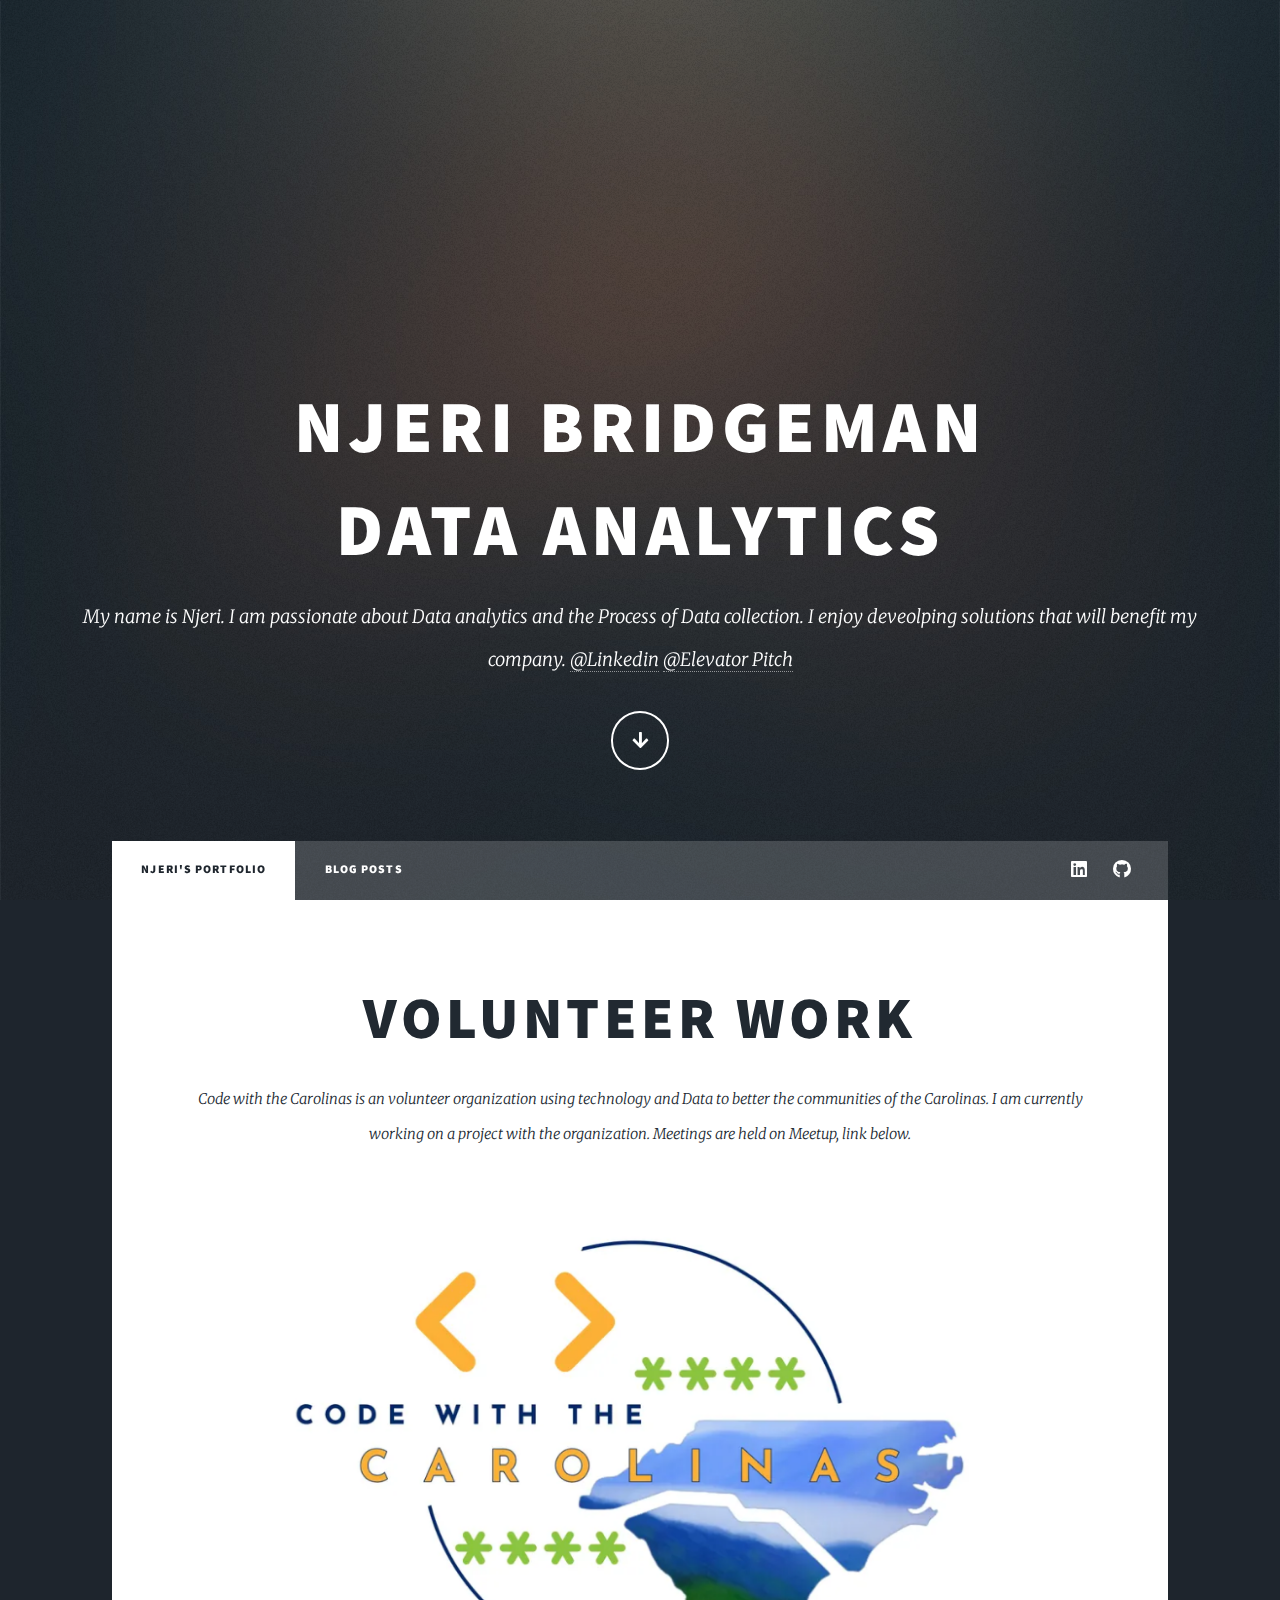
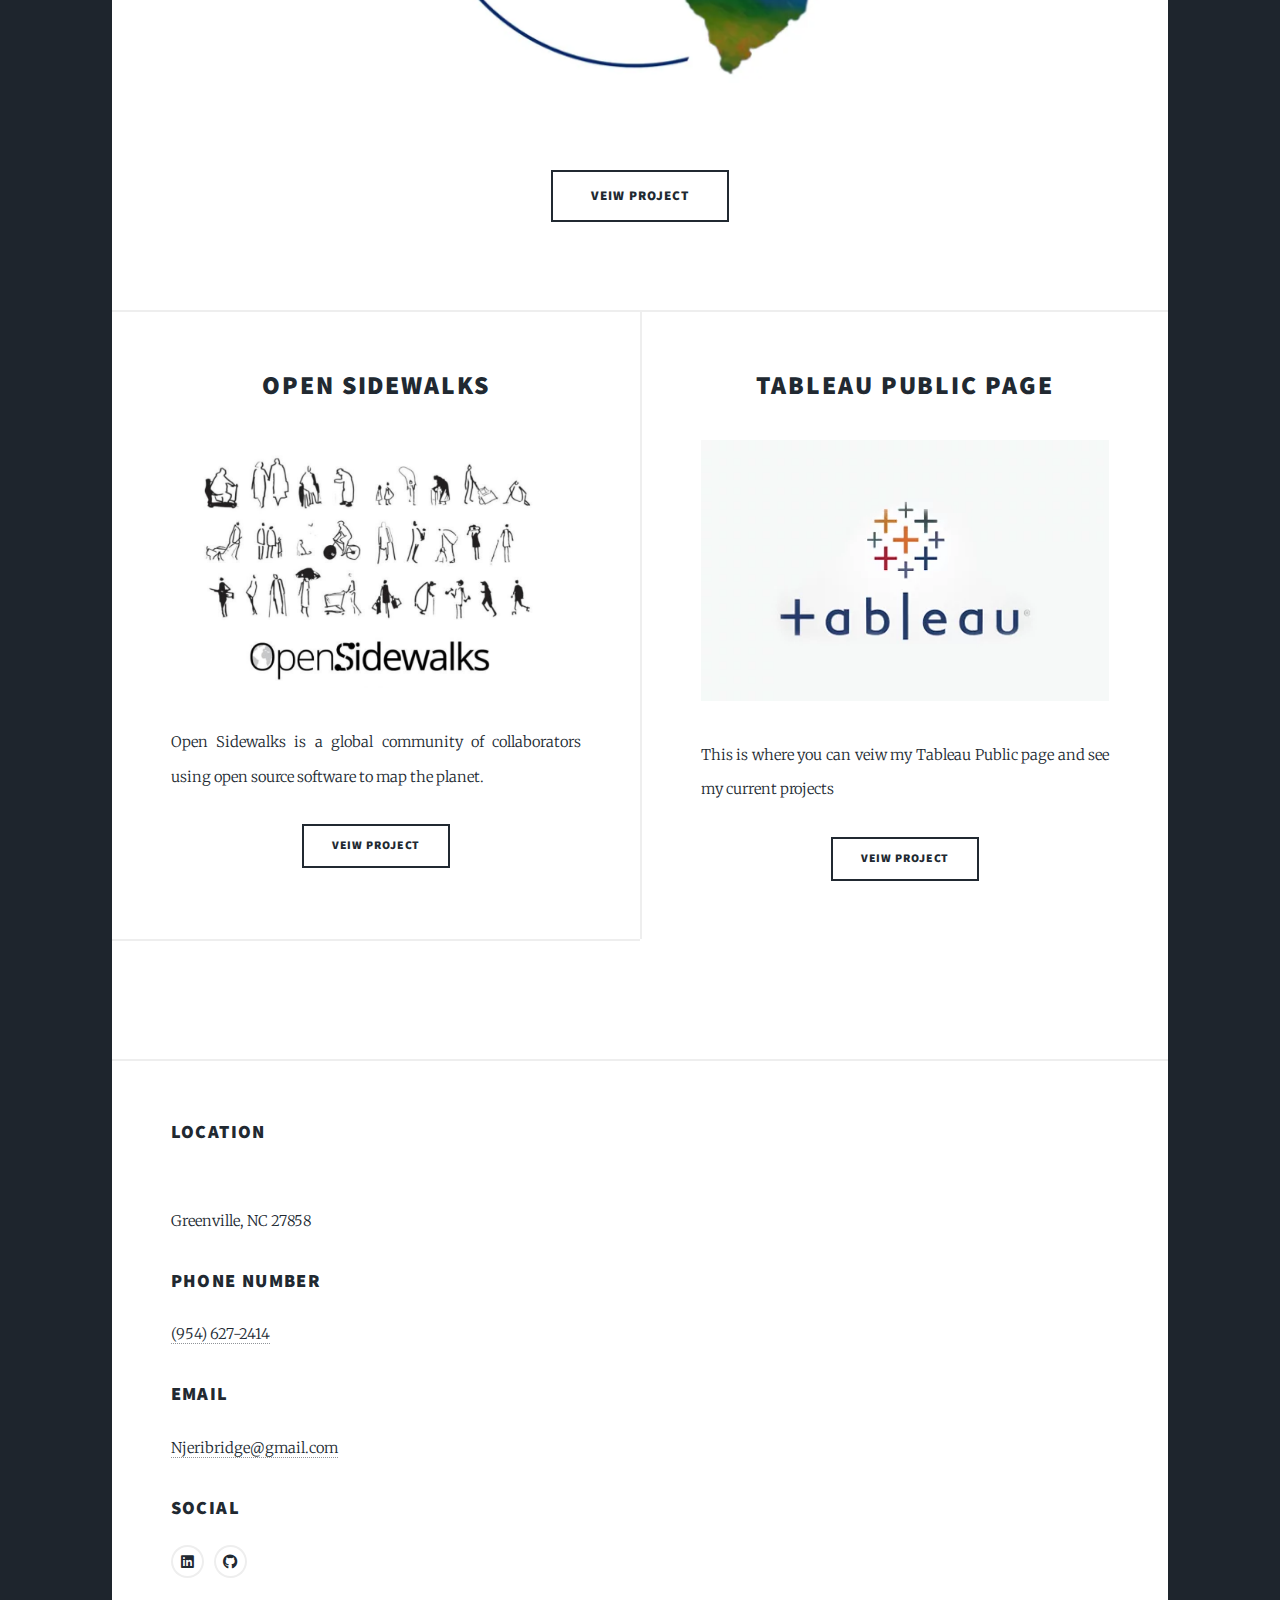
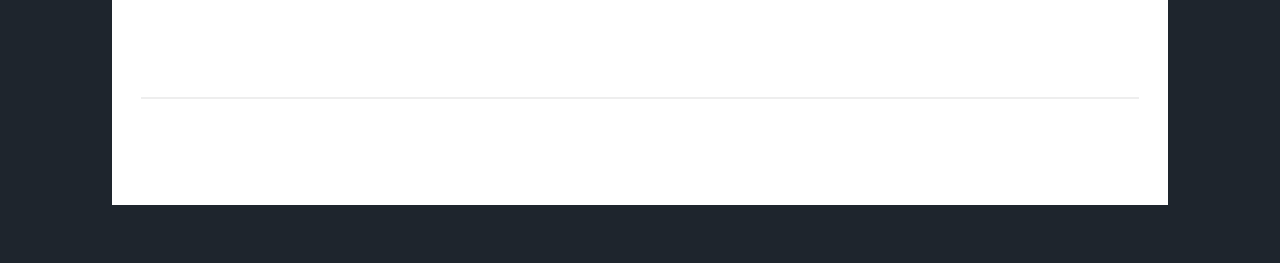
<file: index.html>
<!DOCTYPE HTML>
<!--
	Massively by HTML5 UP
	html5up.net | @ajlkn
	Free for personal and commercial use under the CCA 3.0 license (html5up.net/license)
-->
<html>
	<head>
		<title>Njeri Bridgeman's Portfolio</title>
		<meta charset="utf-8" />
		<meta name="viewport" content="width=device-width, initial-scale=1, user-scalable=no" />
		<link rel="stylesheet" href="assets/css/main.css" />
		<noscript><link rel="stylesheet" href="assets/css/noscript.css" /></noscript>
	</head>
	<body class="is-preload">

		<!-- Wrapper -->
			<div id="wrapper" class="fade-in">

				<!-- Intro -->
					<div id="intro">
						<h1>Njeri Bridgeman <br />
						<h1>Data Analytics <br />
					    	        
						</h1>
						<p>My name is Njeri. I am passionate about Data analytics and the Process of Data collection. 
						   I enjoy deveolping solutions that will benefit my company.  <a href="https://www.linkedin.com/in/njeri-bridgeman-63b912223/">@Linkedin</a> 
						<a herf="https://ecu.hosted.panopto.com/Panopto/Pages/Viewer.aspx?id=75fe17d0-6482-46c7-8abd-b10b0021f6f2">@Elevator Pitch</a>
						<ul class="actions">
							<li><a href="#header" class="button icon solid solo fa-arrow-down scrolly">Continue</a></li>
						</ul>
					</div>

				<!-- Header -->
					<header id="header">
						<a href="index.html" class="logo">Veiw</a>
					</header>

				<!-- Nav -->
					<nav id="nav">
						<ul class="links">
							<li class="active"><a href="index.html">Njeri's portfolio</a></li>
							<li><a href="Njeri's blog.html">Blog posts</a></li>
						</ul>
						<ul class="icons">
							<li><a href="https://www.linkedin.com/in/njeri-bridgeman-63b912223/" class="icon brands alt fa-linkedin"><span class="label">linkedin</span></a></li>
								<li><a href="https://github.com/Bridgemanproductions" class="icon brands alt fa-github"><span class="label">GitHub</span></a></li>
						</ul>
					</nav>

				<!-- Main -->
					<div id="main">

						<!-- Featured Post -->
							<article class="post featured">
								<header class="major">
									
									<h2><a href="https://codewiththecarolinas.org/">Volunteer work<br />
									</a></h2>
									<p>Code with the Carolinas is an volunteer organization using technology and Data to better the communities of the Carolinas.
										I am currently working on a project with the organization. Meetings are held on Meetup, link below.
									</p>
								</header>
								<a href="https://codewiththecarolinas.org/" class="image main"><img src="images/code_with_the_carolinas_logo.png" alt="" /></a>
								<ul class="actions special">
									<li><a href="https://www.meetup.com/codewiththecarolinas/" class="button large">Veiw Project</a></li>
								</ul>
							</article>

						<!-- Posts -->
							<section class="posts">
								<article>
									<header>
										
										<h2><a href="https://tasks.opensidewalks.com/">Open Sidewalks<br />
										</a></h2>
									</header>
									<a href="https://tasks.opensidewalks.com/" class="image fit"><img src="images/open_sidewalks_s.png" alt="" /></a>
									<p>Open Sidewalks is a global community of collaborators using open source software to map the planet.</p>
									<ul class="actions special">
										<li><a href="https://tasks.opensidewalks.com/" class="button">Veiw Project</a></li>
									</ul>
								</article>
								<article>
									<header>
										
										<h2><a href="https://public.tableau.com/app/profile/njeri.bridgeman/vizzes">Tableau Public Page<br />
										</a></h2>
									</header>
									<a href="https://public.tableau.com/app/profile/njeri.bridgeman/vizzes" class="image fit"><img src="images/Tableau-Logo-1.webp" alt="" /></a>
									<p>This is where you can veiw my Tableau Public page and see my current projects</p>
									<ul class="actions special">
										<li><a href="https://public.tableau.com/app/profile/njeri.bridgeman/vizzes" class="button">Veiw Project</a></li>
									</ul>
								</article>
								<article>
								
					</section>
						<section class="split contact">
							<section class="alt">
								<h3>Location</h3>
								<p><br />
								Greenville, NC 27858</p>
							</section>
							<section>
								<h3>Phone number</h3>
								<p><a href="#">(954) 627-2414</a></p>
							</section>
							<section>
								<h3>Email</h3>
								<p><a href="#">Njeribridge@gmail.com</a></p>
							</section>
							<section>
								<h3>Social</h3>
								<ul class="icons alt">
									<li><a href="https://www.linkedin.com/in/njeri-bridgeman-63b912223/" class="icon brands alt fa-linkedin"><span class="label">linkedin</span></a></li>
									<li><a href="https://github.com/Bridgemanproductions" class="icon brands alt fa-github"><span class="label">GitHub</span></a></li>
								</ul>
							</section>
						</section>
					</footer>

				<!-- Copyright -->
					<div id="copyright">
						<ul><li>&copy; Untitled</li><li>Design: <a href="https://html5up.net">HTML5 UP</a></li></ul>
					</div>

			</div>

		<!-- Scripts -->
			<script src="assets/js/jquery.min.js"></script>
			<script src="assets/js/jquery.scrollex.min.js"></script>
			<script src="assets/js/jquery.scrolly.min.js"></script>
			<script src="assets/js/browser.min.js"></script>
			<script src="assets/js/breakpoints.min.js"></script>
			<script src="assets/js/util.js"></script>
			<script src="assets/js/main.js"></script>

	</body>
</html>
</file>
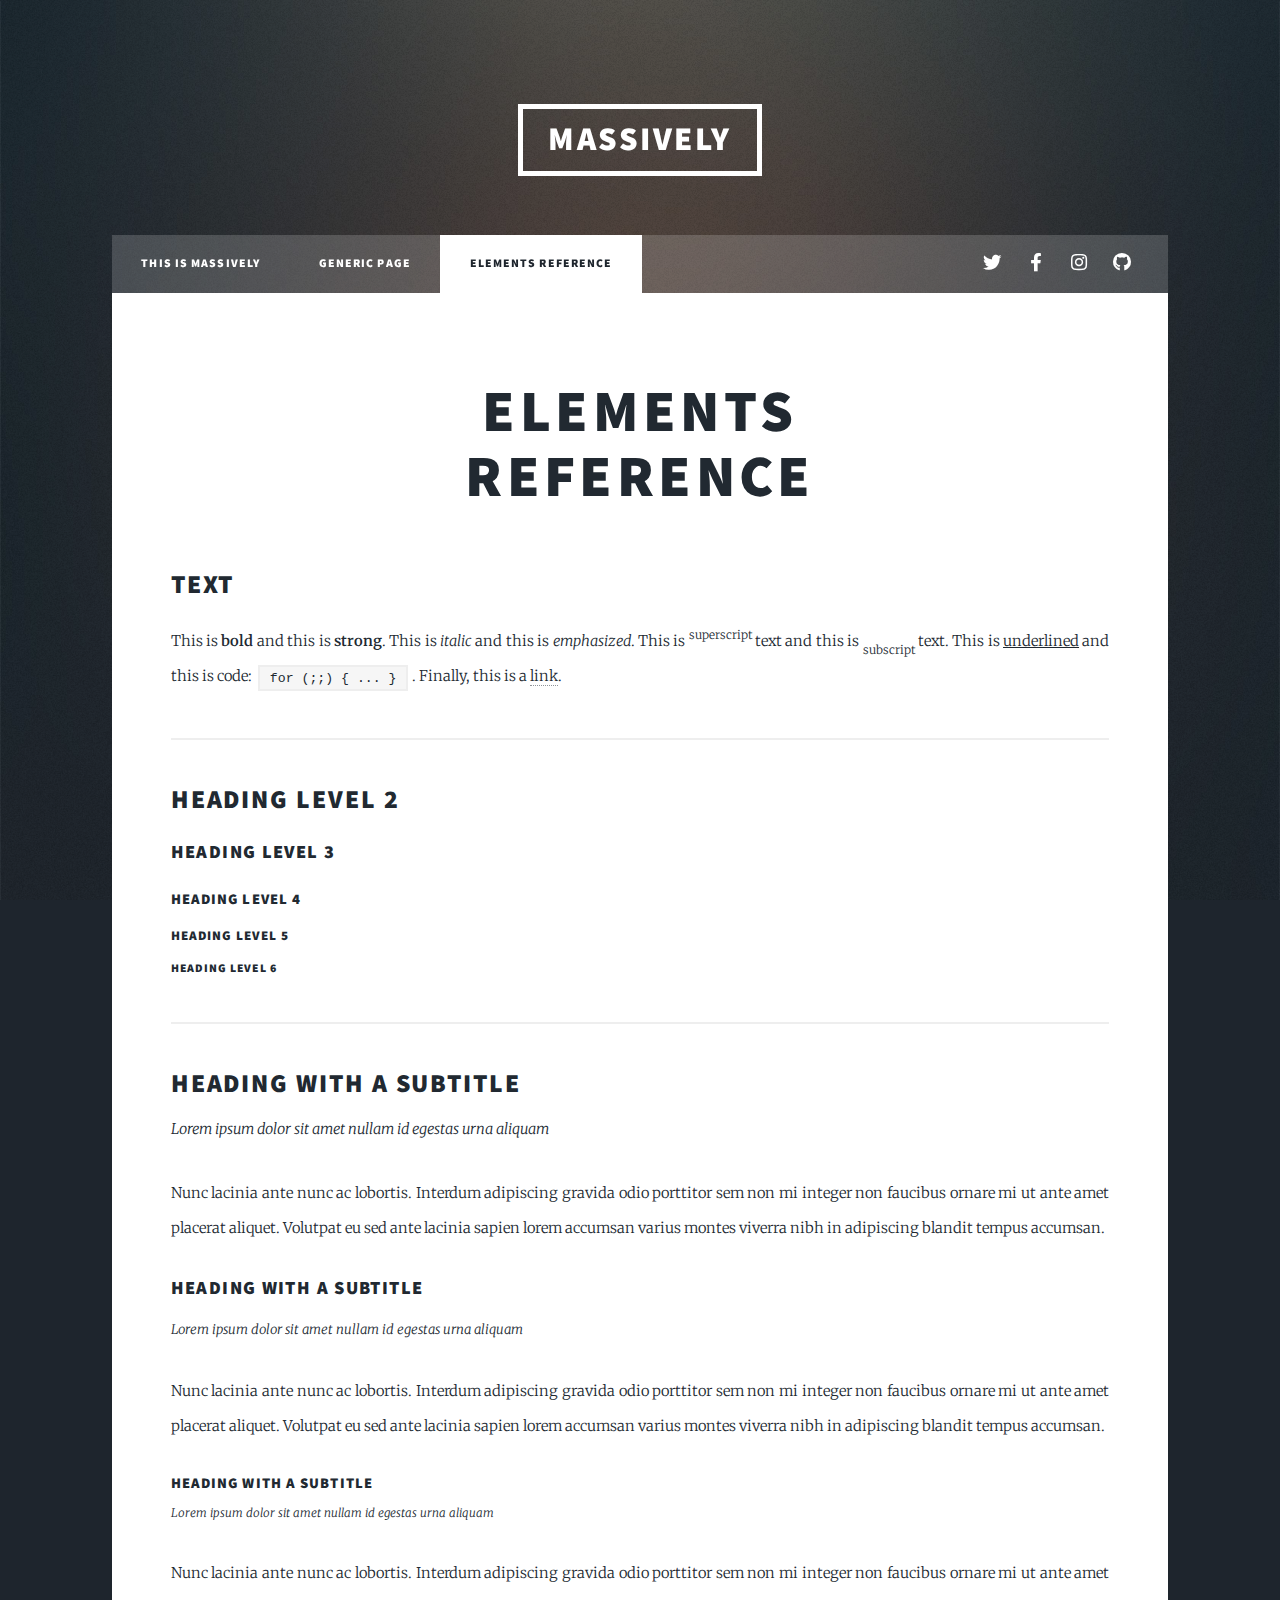
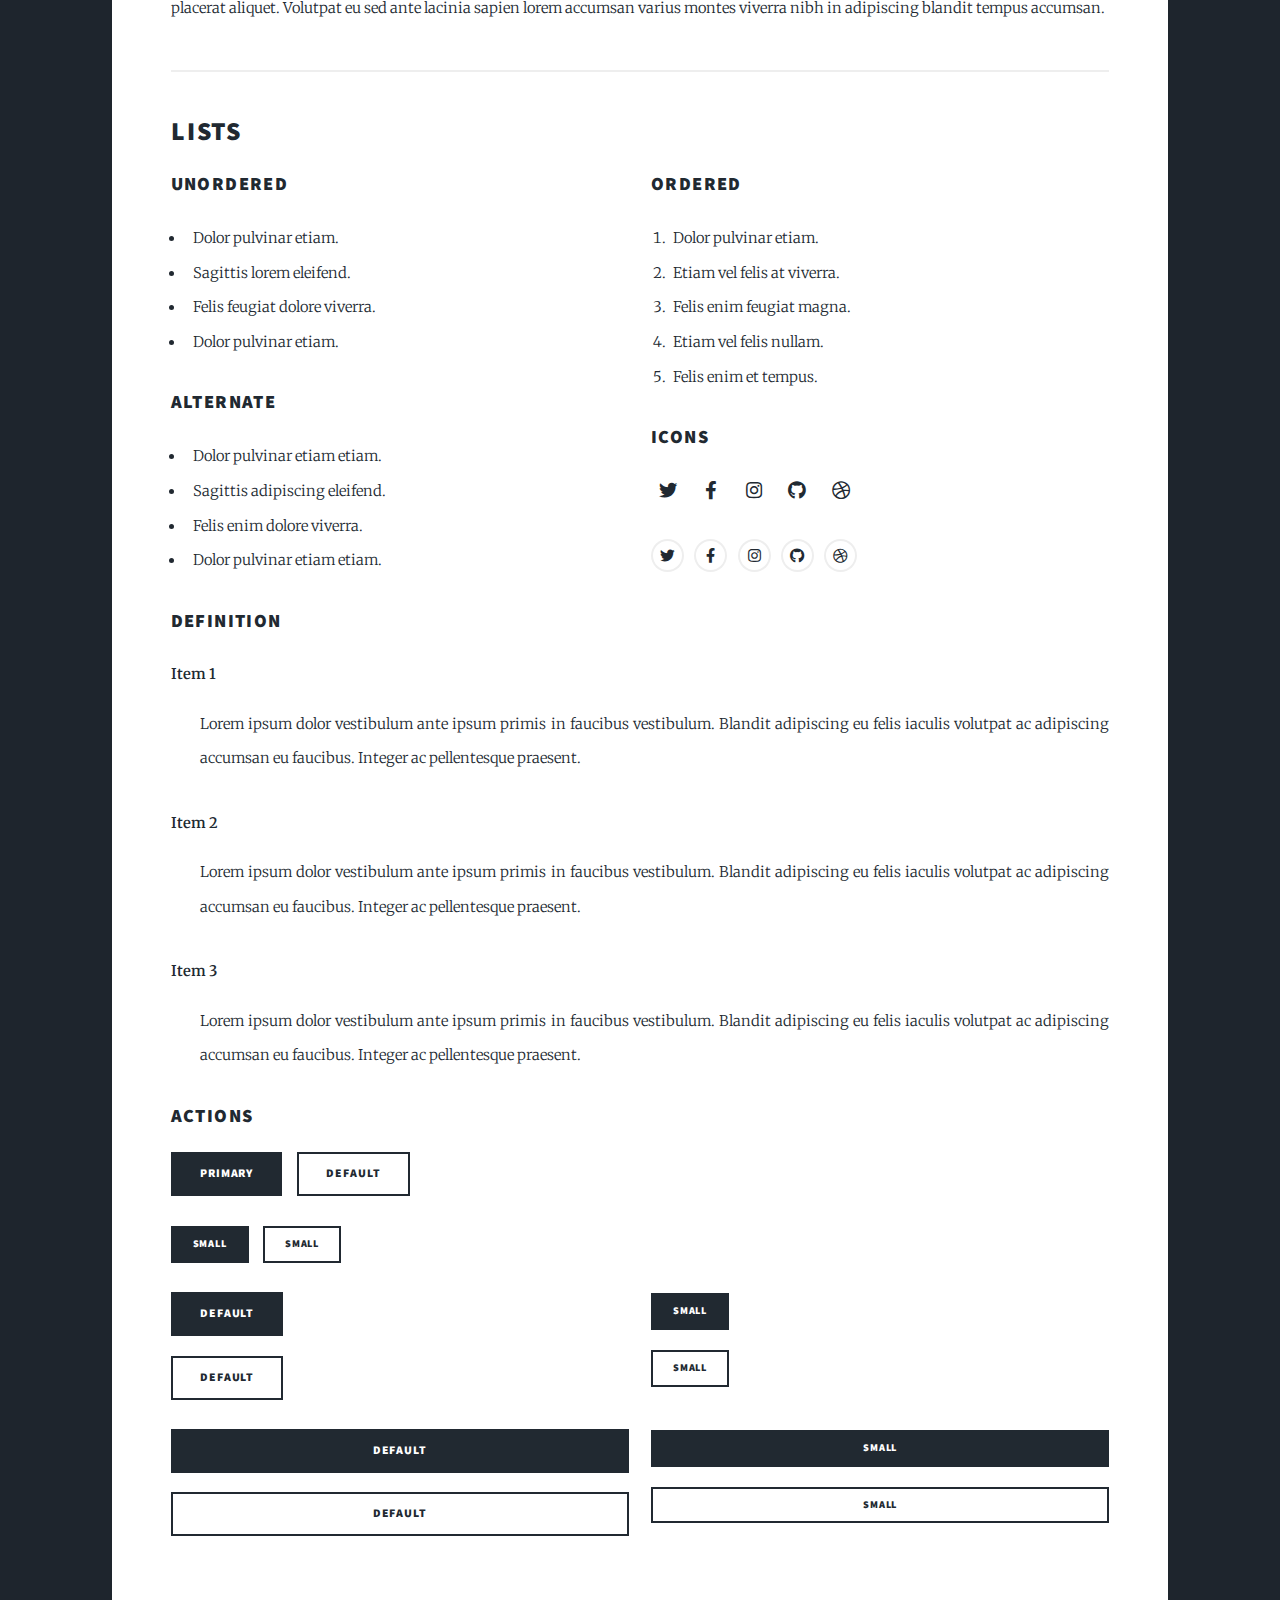
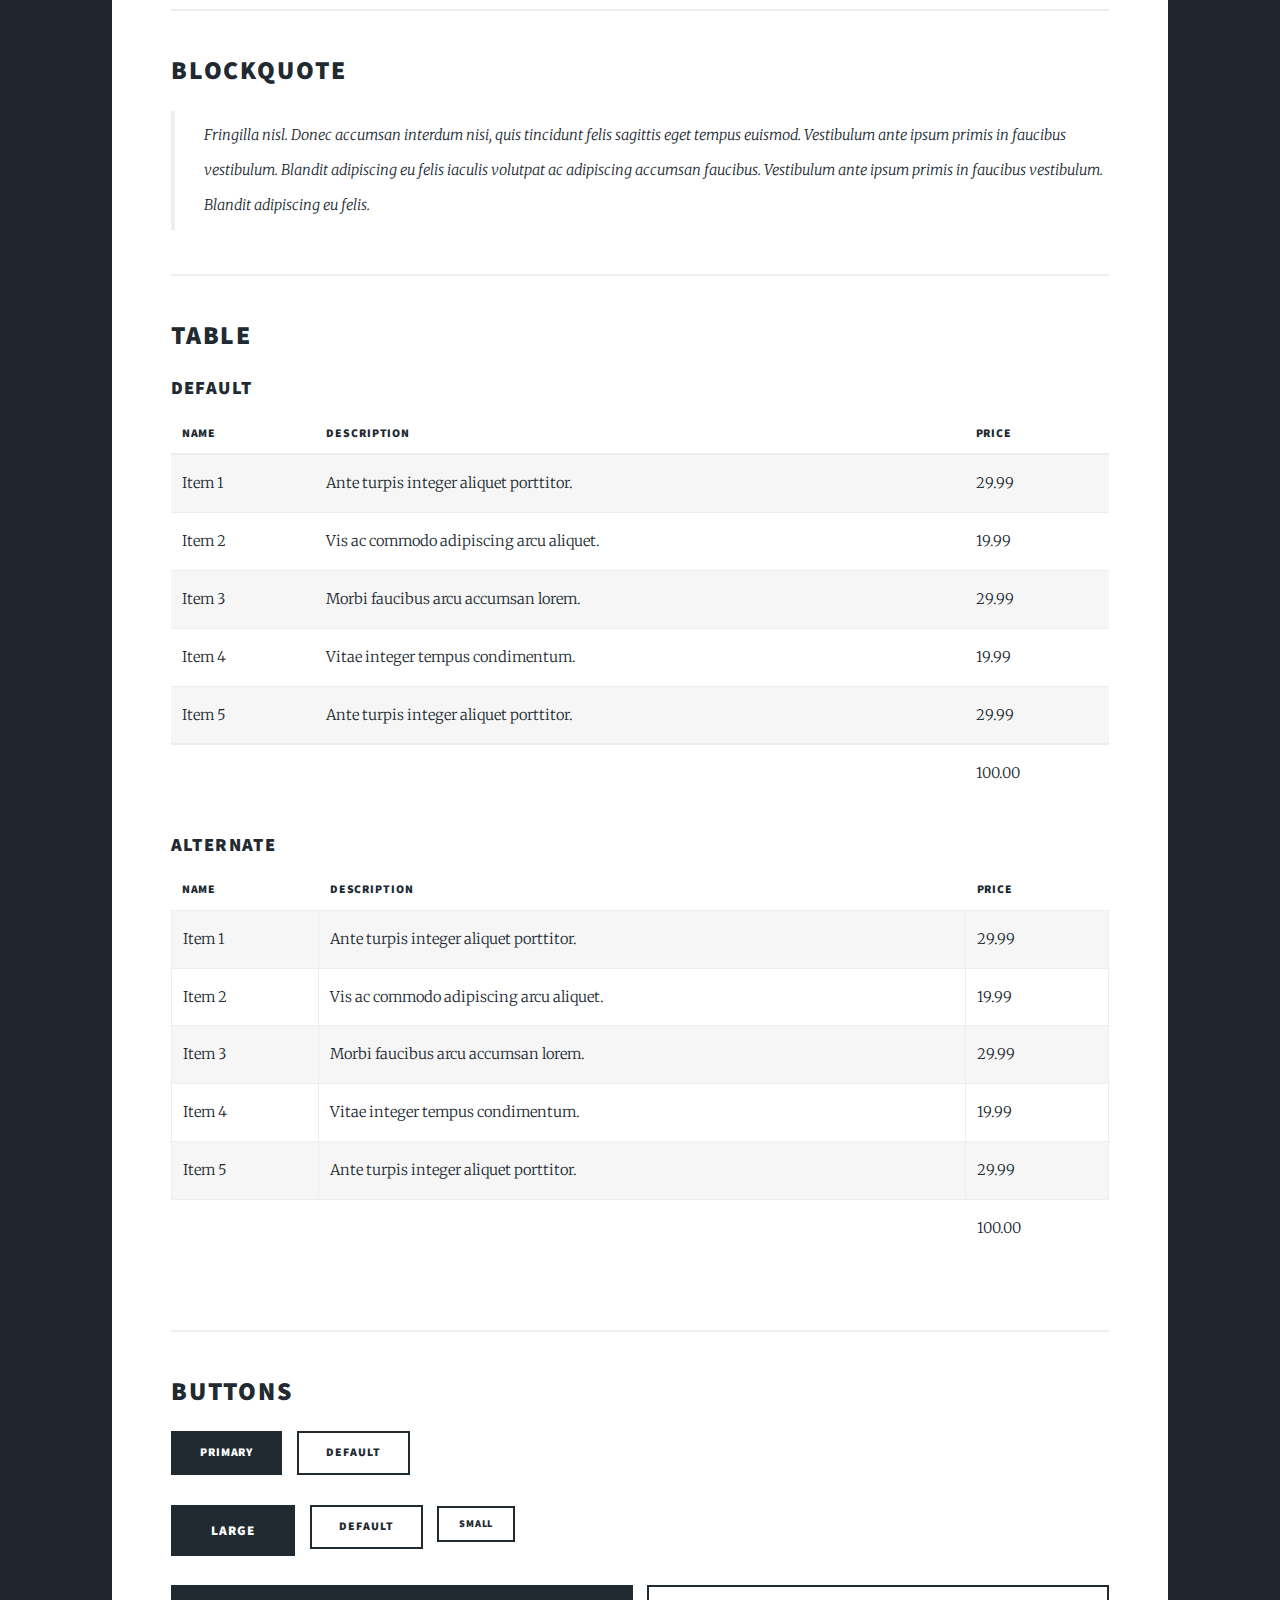
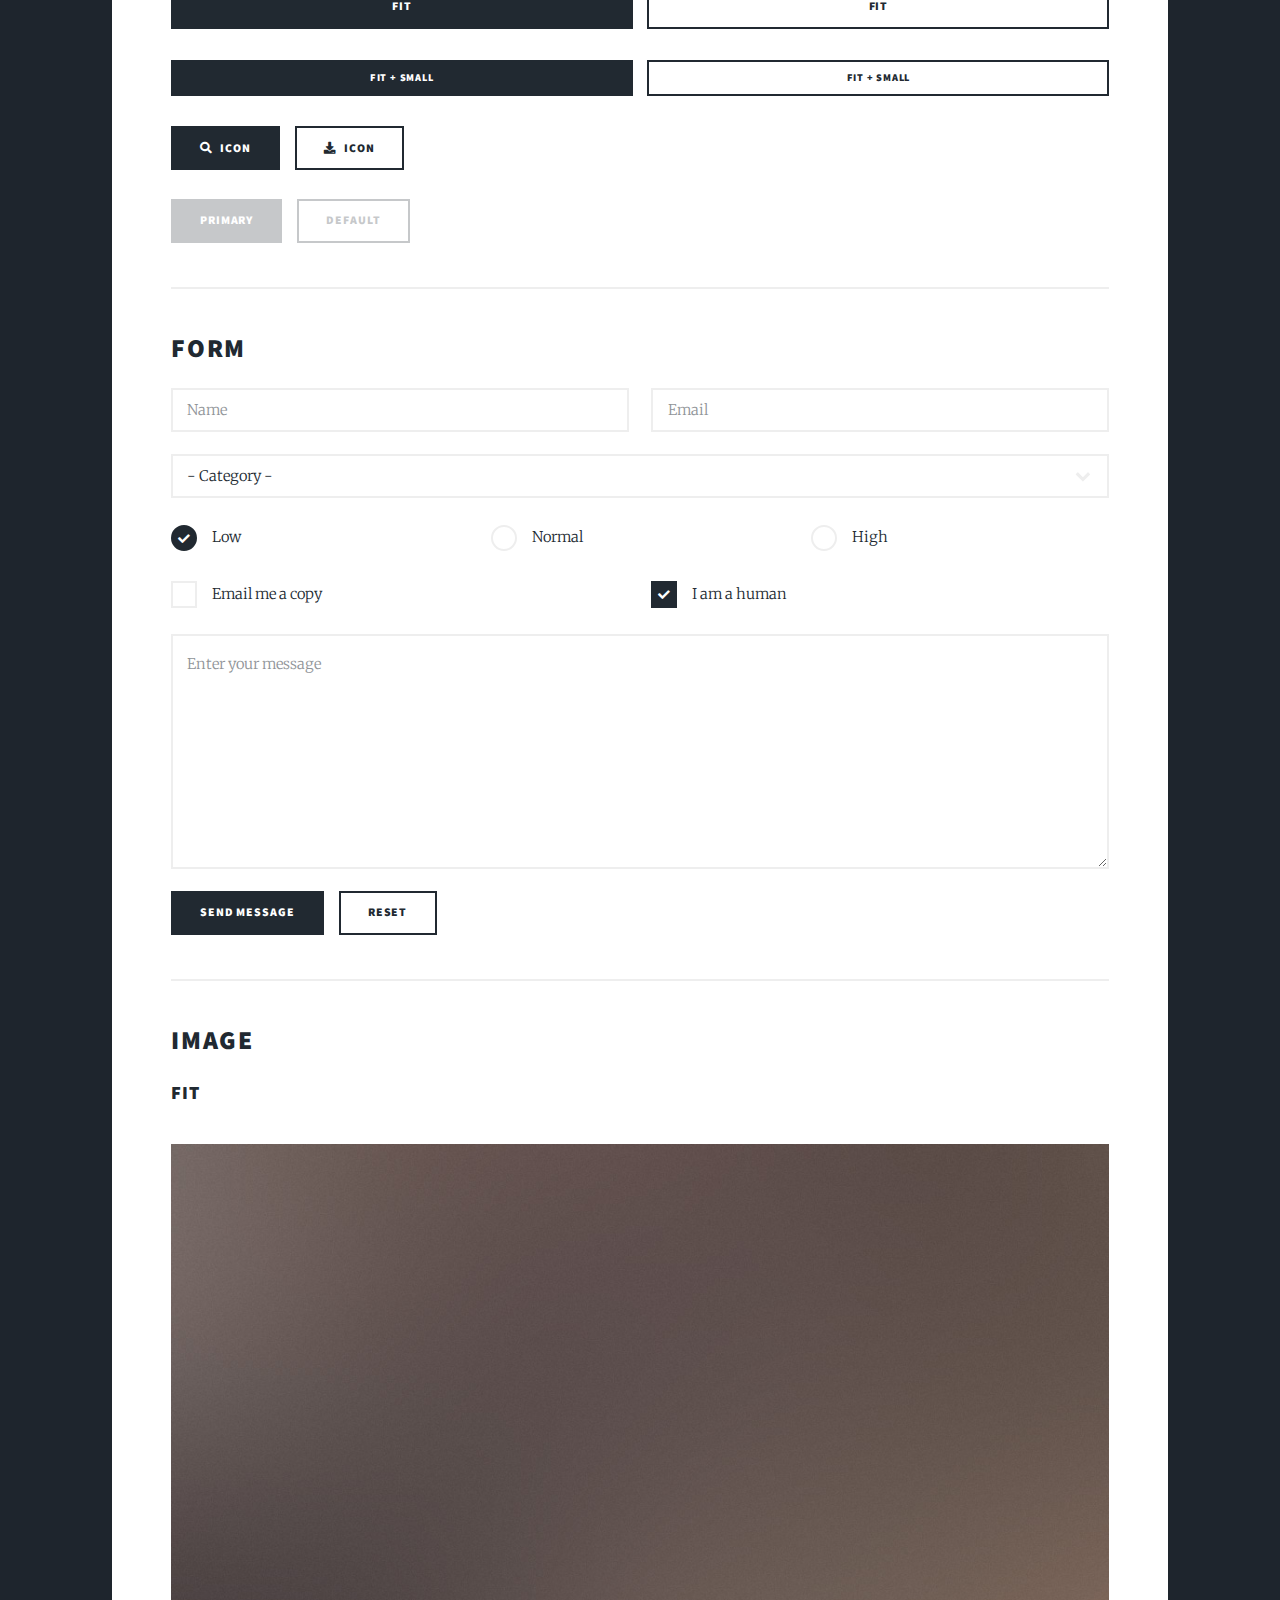
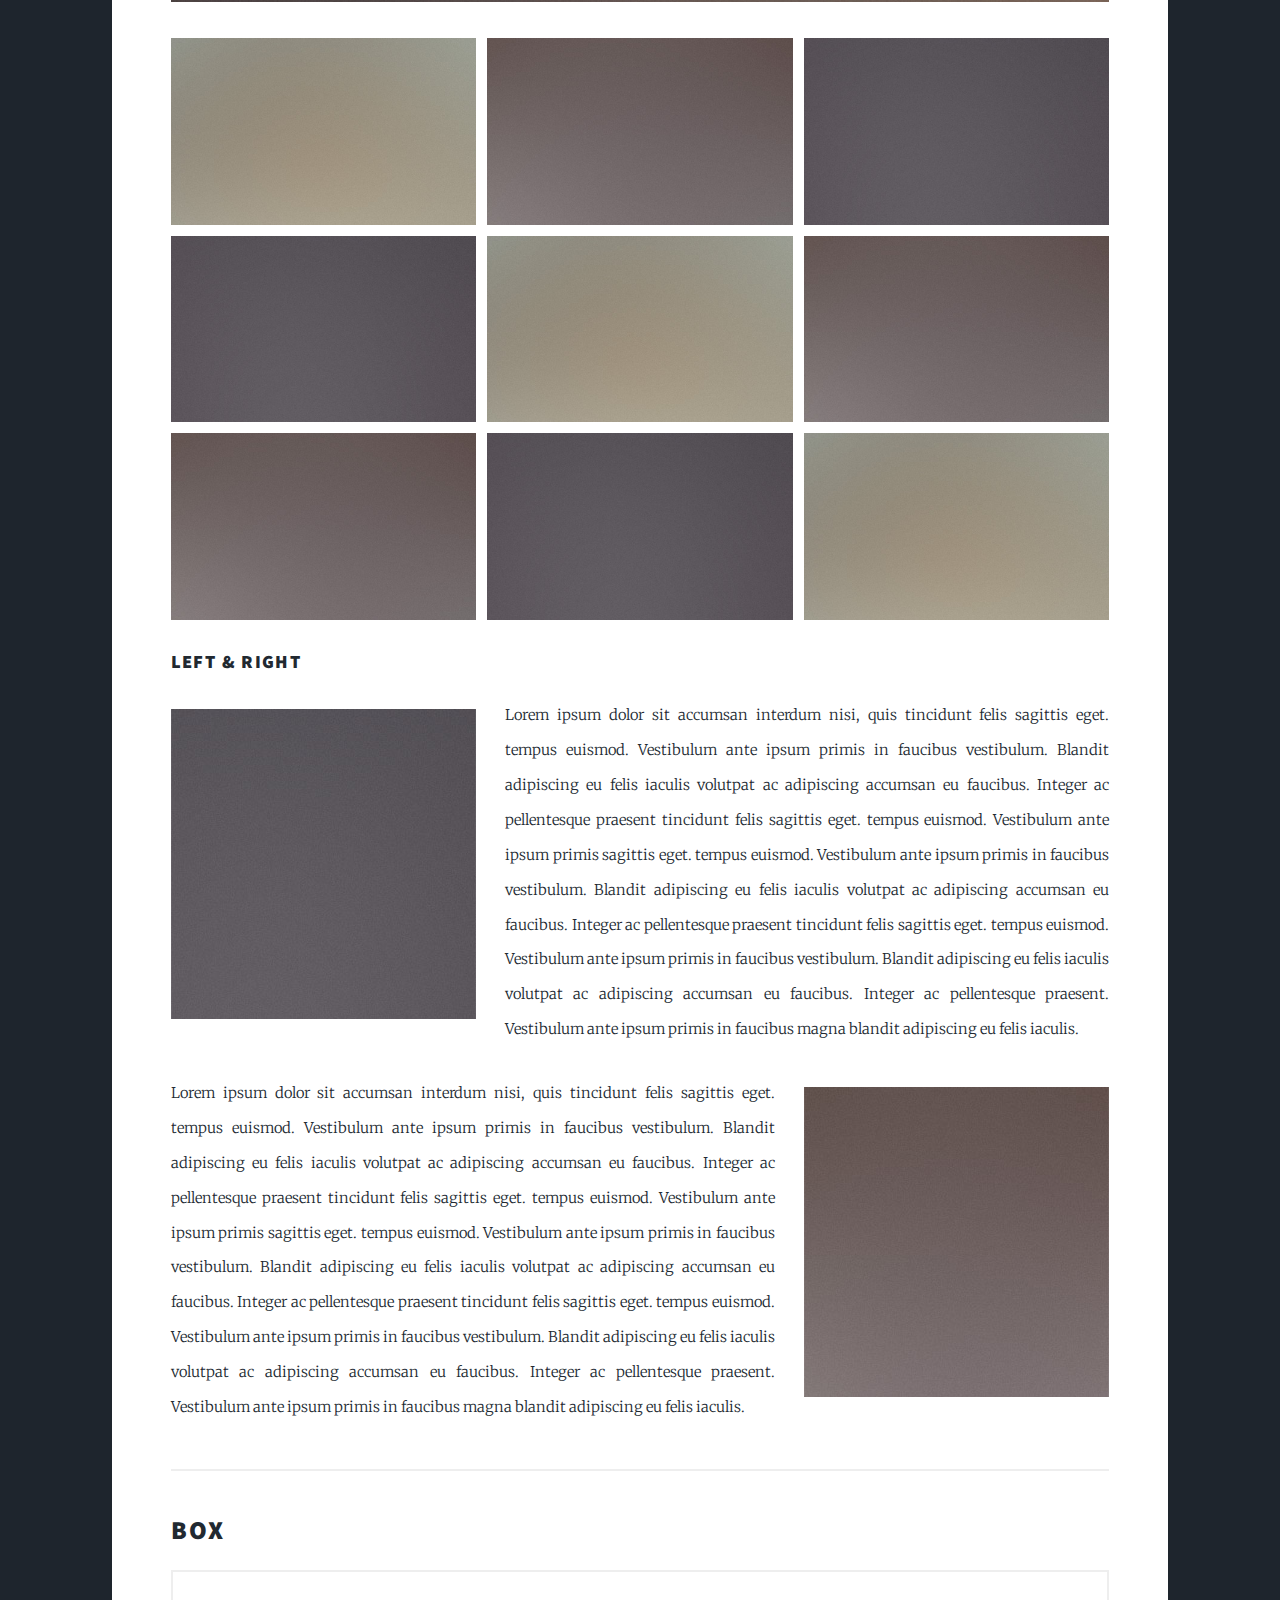
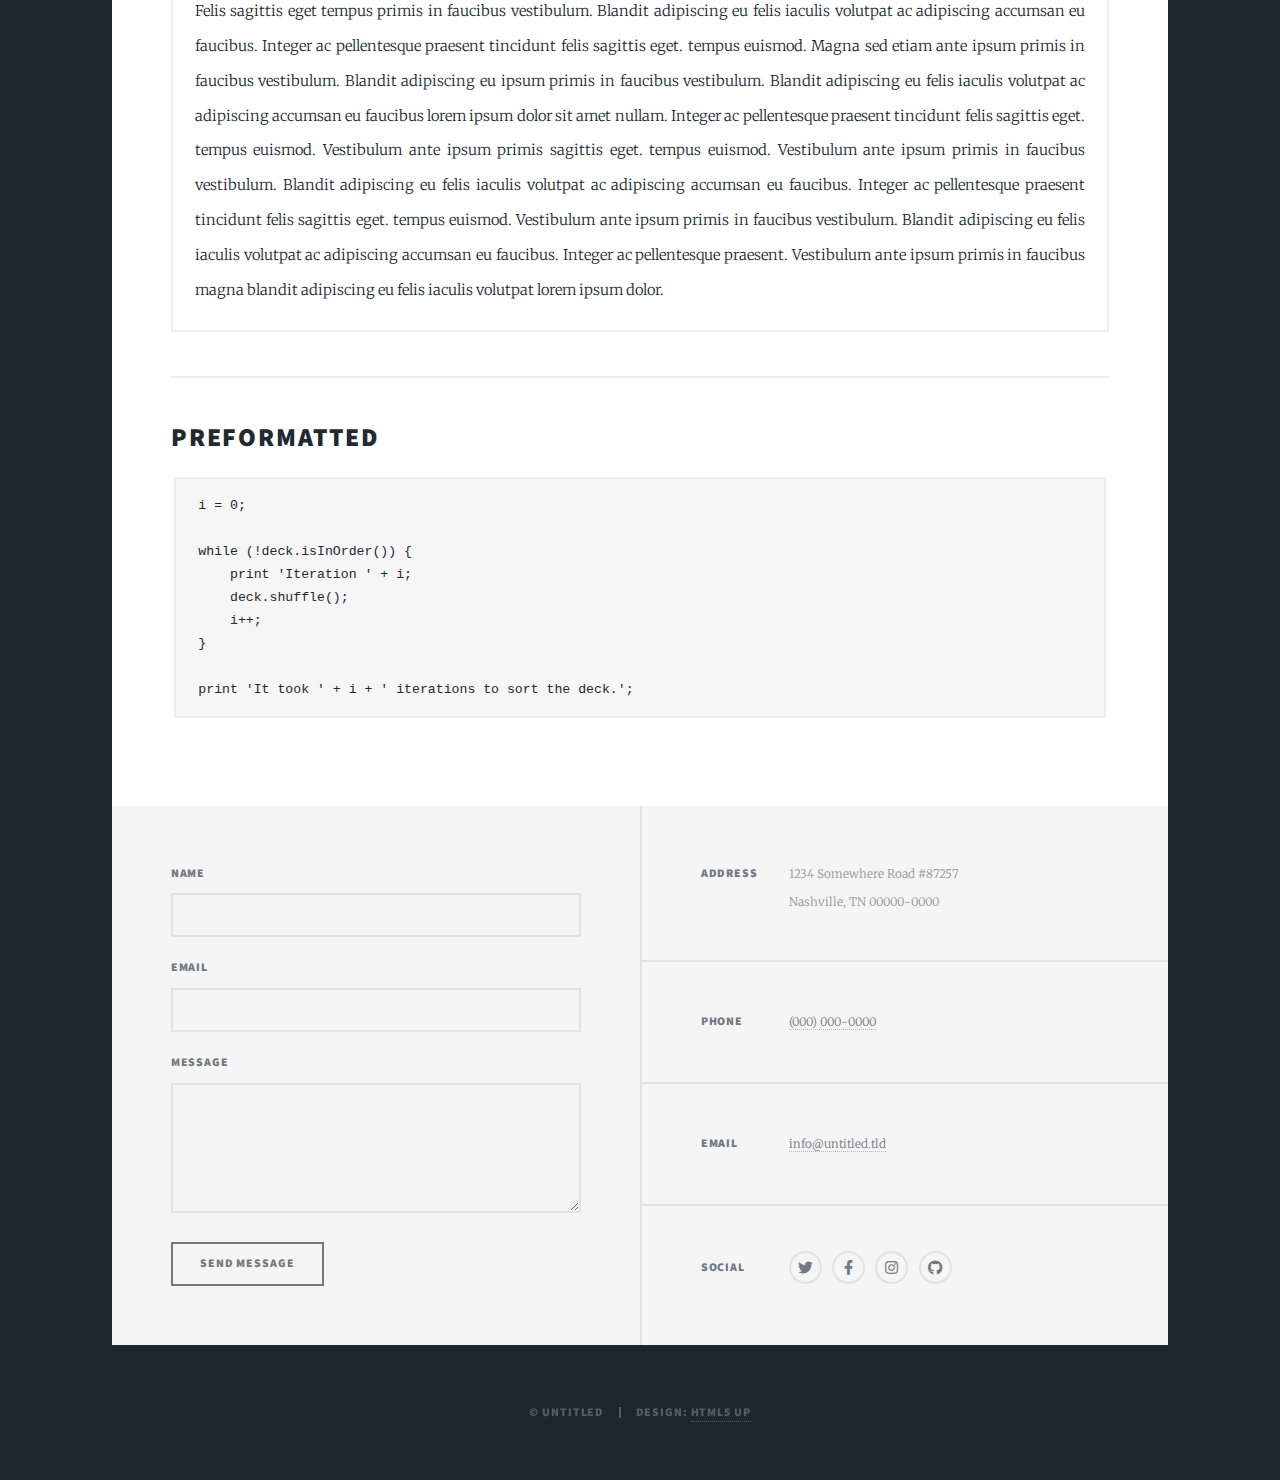
<file: elements.html>
<!DOCTYPE HTML>
<!--
	Massively by HTML5 UP
	html5up.net | @ajlkn
	Free for personal and commercial use under the CCA 3.0 license (html5up.net/license)
-->
<html>
	<head>
		<title>Elements Reference - Massively by HTML5 UP</title>
		<meta charset="utf-8" />
		<meta name="viewport" content="width=device-width, initial-scale=1, user-scalable=no" />
		<link rel="stylesheet" href="assets/css/main.css" />
		<noscript><link rel="stylesheet" href="assets/css/noscript.css" /></noscript>
	</head>
	<body class="is-preload">

		<!-- Wrapper -->
			<div id="wrapper">

				<!-- Header -->
					<header id="header">
						<a href="index.html" class="logo">Massively</a>
					</header>

				<!-- Nav -->
					<nav id="nav">
						<ul class="links">
							<li><a href="index.html">This is Massively</a></li>
							<li><a href="generic.html">Generic Page</a></li>
							<li class="active"><a href="elements.html">Elements Reference</a></li>
						</ul>
						<ul class="icons">
							<li><a href="#" class="icon brands fa-twitter"><span class="label">Twitter</span></a></li>
							<li><a href="#" class="icon brands fa-facebook-f"><span class="label">Facebook</span></a></li>
							<li><a href="#" class="icon brands fa-instagram"><span class="label">Instagram</span></a></li>
							<li><a href="#" class="icon brands fa-github"><span class="label">GitHub</span></a></li>
						</ul>
					</nav>

				<!-- Main -->
					<div id="main">

						<!-- Post -->
							<section class="post">
								<header class="major">
									<h1>Elements<br />
									Reference</h1>
								</header>

								<!-- Text stuff -->
									<h2>Text</h2>
									<p>This is <b>bold</b> and this is <strong>strong</strong>. This is <i>italic</i> and this is <em>emphasized</em>.
									This is <sup>superscript</sup> text and this is <sub>subscript</sub> text.
									This is <u>underlined</u> and this is code: <code>for (;;) { ... }</code>.
									Finally, this is a <a href="#">link</a>.</p>
									<hr />
									<h2>Heading Level 2</h2>
									<h3>Heading Level 3</h3>
									<h4>Heading Level 4</h4>
									<h5>Heading Level 5</h5>
									<h6>Heading Level 6</h6>
									<hr />
									<header>
										<h2>Heading with a Subtitle</h2>
										<p>Lorem ipsum dolor sit amet nullam id egestas urna aliquam</p>
									</header>
									<p>Nunc lacinia ante nunc ac lobortis. Interdum adipiscing gravida odio porttitor sem non mi integer non faucibus ornare mi ut ante amet placerat aliquet. Volutpat eu sed ante lacinia sapien lorem accumsan varius montes viverra nibh in adipiscing blandit tempus accumsan.</p>
									<header>
										<h3>Heading with a Subtitle</h3>
										<p>Lorem ipsum dolor sit amet nullam id egestas urna aliquam</p>
									</header>
									<p>Nunc lacinia ante nunc ac lobortis. Interdum adipiscing gravida odio porttitor sem non mi integer non faucibus ornare mi ut ante amet placerat aliquet. Volutpat eu sed ante lacinia sapien lorem accumsan varius montes viverra nibh in adipiscing blandit tempus accumsan.</p>
									<header>
										<h4>Heading with a Subtitle</h4>
										<p>Lorem ipsum dolor sit amet nullam id egestas urna aliquam</p>
									</header>
									<p>Nunc lacinia ante nunc ac lobortis. Interdum adipiscing gravida odio porttitor sem non mi integer non faucibus ornare mi ut ante amet placerat aliquet. Volutpat eu sed ante lacinia sapien lorem accumsan varius montes viverra nibh in adipiscing blandit tempus accumsan.</p>

									<hr />

								<!-- Lists -->
									<h2>Lists</h2>
									<div class="row">
										<div class="col-6 col-12-small">

											<h3>Unordered</h3>
											<ul>
												<li>Dolor pulvinar etiam.</li>
												<li>Sagittis lorem eleifend.</li>
												<li>Felis feugiat dolore viverra.</li>
												<li>Dolor pulvinar etiam.</li>
											</ul>

											<h3>Alternate</h3>
											<ul class="alt">
												<li>Dolor pulvinar etiam etiam.</li>
												<li>Sagittis adipiscing eleifend.</li>
												<li>Felis enim dolore viverra.</li>
												<li>Dolor pulvinar etiam etiam.</li>
											</ul>

										</div>
										<div class="col-6 col-12-small">

											<h3>Ordered</h3>
											<ol>
												<li>Dolor pulvinar etiam.</li>
												<li>Etiam vel felis at viverra.</li>
												<li>Felis enim feugiat magna.</li>
												<li>Etiam vel felis nullam.</li>
												<li>Felis enim et tempus.</li>
											</ol>

											<h3>Icons</h3>
											<ul class="icons">
												<li><a href="#" class="icon brands fa-twitter"><span class="label">Twitter</span></a></li>
												<li><a href="#" class="icon brands fa-facebook-f"><span class="label">Facebook</span></a></li>
												<li><a href="#" class="icon brands fa-instagram"><span class="label">Instagram</span></a></li>
												<li><a href="#" class="icon brands fa-github"><span class="label">Github</span></a></li>
												<li><a href="#" class="icon brands fa-dribbble"><span class="label">Dribbble</span></a></li>
											</ul>
											<ul class="icons alt">
												<li><a href="#" class="icon brands alt fa-twitter"><span class="label">Twitter</span></a></li>
												<li><a href="#" class="icon brands alt fa-facebook-f"><span class="label">Facebook</span></a></li>
												<li><a href="#" class="icon brands alt fa-instagram"><span class="label">Instagram</span></a></li>
												<li><a href="#" class="icon brands alt fa-github"><span class="label">Github</span></a></li>
												<li><a href="#" class="icon brands alt fa-dribbble"><span class="label">Dribbble</span></a></li>
											</ul>

										</div>
									</div>
									<h3>Definition</h3>
									<dl>
										<dt>Item 1</dt>
										<dd>
											<p>Lorem ipsum dolor vestibulum ante ipsum primis in faucibus vestibulum. Blandit adipiscing eu felis iaculis volutpat ac adipiscing accumsan eu faucibus. Integer ac pellentesque praesent.</p>
										</dd>
										<dt>Item 2</dt>
										<dd>
											<p>Lorem ipsum dolor vestibulum ante ipsum primis in faucibus vestibulum. Blandit adipiscing eu felis iaculis volutpat ac adipiscing accumsan eu faucibus. Integer ac pellentesque praesent.</p>
										</dd>
										<dt>Item 3</dt>
										<dd>
											<p>Lorem ipsum dolor vestibulum ante ipsum primis in faucibus vestibulum. Blandit adipiscing eu felis iaculis volutpat ac adipiscing accumsan eu faucibus. Integer ac pellentesque praesent.</p>
										</dd>
									</dl>

									<h3>Actions</h3>
									<ul class="actions">
										<li><a href="#" class="button primary">Primary</a></li>
										<li><a href="#" class="button">Default</a></li>
									</ul>
									<ul class="actions small">
										<li><a href="#" class="button primary small">Small</a></li>
										<li><a href="#" class="button small">Small</a></li>
									</ul>
									<div class="row">
										<div class="col-6 col-12-small">
											<ul class="actions stacked">
												<li><a href="#" class="button primary">Default</a></li>
												<li><a href="#" class="button">Default</a></li>
											</ul>
										</div>
										<div class="col-6 col-12-small">
											<ul class="actions stacked">
												<li><a href="#" class="button primary small">Small</a></li>
												<li><a href="#" class="button small">Small</a></li>
											</ul>
										</div>
									</div>
									<div class="row">
										<div class="col-6 col-12-small">
											<ul class="actions stacked">
												<li><a href="#" class="button primary fit">Default</a></li>
												<li><a href="#" class="button fit">Default</a></li>
											</ul>
										</div>
										<div class="col-6 col-12-small">
											<ul class="actions stacked">
												<li><a href="#" class="button primary small fit">Small</a></li>
												<li><a href="#" class="button small fit">Small</a></li>
											</ul>
										</div>
									</div>

									<hr />

								<!-- Blockquote -->
									<h2>Blockquote</h2>
									<blockquote>Fringilla nisl. Donec accumsan interdum nisi, quis tincidunt felis sagittis eget tempus euismod. Vestibulum ante ipsum primis in faucibus vestibulum. Blandit adipiscing eu felis iaculis volutpat ac adipiscing accumsan faucibus. Vestibulum ante ipsum primis in faucibus vestibulum. Blandit adipiscing eu felis.</blockquote>

									<hr />

								<!-- Table -->
									<h2>Table</h2>

									<h3>Default</h3>
									<div class="table-wrapper">
										<table>
											<thead>
												<tr>
													<th>Name</th>
													<th>Description</th>
													<th>Price</th>
												</tr>
											</thead>
											<tbody>
												<tr>
													<td>Item 1</td>
													<td>Ante turpis integer aliquet porttitor.</td>
													<td>29.99</td>
												</tr>
												<tr>
													<td>Item 2</td>
													<td>Vis ac commodo adipiscing arcu aliquet.</td>
													<td>19.99</td>
												</tr>
												<tr>
													<td>Item 3</td>
													<td> Morbi faucibus arcu accumsan lorem.</td>
													<td>29.99</td>
												</tr>
												<tr>
													<td>Item 4</td>
													<td>Vitae integer tempus condimentum.</td>
													<td>19.99</td>
												</tr>
												<tr>
													<td>Item 5</td>
													<td>Ante turpis integer aliquet porttitor.</td>
													<td>29.99</td>
												</tr>
											</tbody>
											<tfoot>
												<tr>
													<td colspan="2"></td>
													<td>100.00</td>
												</tr>
											</tfoot>
										</table>
									</div>

									<h3>Alternate</h3>
									<div class="table-wrapper">
										<table class="alt">
											<thead>
												<tr>
													<th>Name</th>
													<th>Description</th>
													<th>Price</th>
												</tr>
											</thead>
											<tbody>
												<tr>
													<td>Item 1</td>
													<td>Ante turpis integer aliquet porttitor.</td>
													<td>29.99</td>
												</tr>
												<tr>
													<td>Item 2</td>
													<td>Vis ac commodo adipiscing arcu aliquet.</td>
													<td>19.99</td>
												</tr>
												<tr>
													<td>Item 3</td>
													<td> Morbi faucibus arcu accumsan lorem.</td>
													<td>29.99</td>
												</tr>
												<tr>
													<td>Item 4</td>
													<td>Vitae integer tempus condimentum.</td>
													<td>19.99</td>
												</tr>
												<tr>
													<td>Item 5</td>
													<td>Ante turpis integer aliquet porttitor.</td>
													<td>29.99</td>
												</tr>
											</tbody>
											<tfoot>
												<tr>
													<td colspan="2"></td>
													<td>100.00</td>
												</tr>
											</tfoot>
										</table>
									</div>

									<hr />

								<!-- Buttons -->
									<h2>Buttons</h2>
									<ul class="actions">
										<li><a href="#" class="button primary">Primary</a></li>
										<li><a href="#" class="button">Default</a></li>
									</ul>
									<ul class="actions">
										<li><a href="#" class="button primary large">Large</a></li>
										<li><a href="#" class="button">Default</a></li>
										<li><a href="#" class="button small">Small</a></li>
									</ul>
									<ul class="actions fit">
										<li><a href="#" class="button primary fit">Fit</a></li>
										<li><a href="#" class="button fit">Fit</a></li>
									</ul>
									<ul class="actions fit small">
										<li><a href="#" class="button primary fit small">Fit + Small</a></li>
										<li><a href="#" class="button fit small">Fit + Small</a></li>
									</ul>
									<ul class="actions">
										<li><a href="#" class="button primary icon solid fa-search">Icon</a></li>
										<li><a href="#" class="button icon solid fa-download">Icon</a></li>
									</ul>
									<ul class="actions">
										<li><span class="button primary disabled">Primary</span></li>
										<li><span class="button disabled">Default</span></li>
									</ul>

									<hr />

								<!-- Form -->
									<h2>Form</h2>

									<form method="post" action="#">
										<div class="row gtr-uniform">
											<div class="col-6 col-12-xsmall">
												<input type="text" name="demo-name" id="demo-name" value="" placeholder="Name" />
											</div>
											<div class="col-6 col-12-xsmall">
												<input type="email" name="demo-email" id="demo-email" value="" placeholder="Email" />
											</div>
											<!-- Break -->
											<div class="col-12">
												<select name="demo-category" id="demo-category">
													<option value="">- Category -</option>
													<option value="1">Manufacturing</option>
													<option value="1">Shipping</option>
													<option value="1">Administration</option>
													<option value="1">Human Resources</option>
												</select>
											</div>
											<!-- Break -->
											<div class="col-4 col-12-small">
												<input type="radio" id="demo-priority-low" name="demo-priority" checked>
												<label for="demo-priority-low">Low</label>
											</div>
											<div class="col-4 col-12-small">
												<input type="radio" id="demo-priority-normal" name="demo-priority">
												<label for="demo-priority-normal">Normal</label>
											</div>
											<div class="col-4 col-12-small">
												<input type="radio" id="demo-priority-high" name="demo-priority">
												<label for="demo-priority-high">High</label>
											</div>
											<!-- Break -->
											<div class="col-6 col-12-small">
												<input type="checkbox" id="demo-copy" name="demo-copy">
												<label for="demo-copy">Email me a copy</label>
											</div>
											<div class="col-6 col-12-small">
												<input type="checkbox" id="demo-human" name="demo-human" checked>
												<label for="demo-human">I am a human</label>
											</div>
											<!-- Break -->
											<div class="col-12">
												<textarea name="demo-message" id="demo-message" placeholder="Enter your message" rows="6"></textarea>
											</div>
											<!-- Break -->
											<div class="col-12">
												<ul class="actions">
													<li><input type="submit" value="Send Message" class="primary" /></li>
													<li><input type="reset" value="Reset" /></li>
												</ul>
											</div>
										</div>
									</form>

									<hr />

								<!-- Image -->
									<h2>Image</h2>

									<h3>Fit</h3>
									<span class="image fit"><img src="images/pic01.jpg" alt="" /></span>
									<div class="box alt">
										<div class="row gtr-50 gtr-uniform">
											<div class="col-4"><span class="image fit"><img src="images/pic02.jpg" alt="" /></span></div>
											<div class="col-4"><span class="image fit"><img src="images/pic03.jpg" alt="" /></span></div>
											<div class="col-4"><span class="image fit"><img src="images/pic04.jpg" alt="" /></span></div>
											<!-- Break -->
											<div class="col-4"><span class="image fit"><img src="images/pic04.jpg" alt="" /></span></div>
											<div class="col-4"><span class="image fit"><img src="images/pic02.jpg" alt="" /></span></div>
											<div class="col-4"><span class="image fit"><img src="images/pic03.jpg" alt="" /></span></div>
											<!-- Break -->
											<div class="col-4"><span class="image fit"><img src="images/pic03.jpg" alt="" /></span></div>
											<div class="col-4"><span class="image fit"><img src="images/pic04.jpg" alt="" /></span></div>
											<div class="col-4"><span class="image fit"><img src="images/pic02.jpg" alt="" /></span></div>
										</div>
									</div>

									<h3>Left &amp; Right</h3>
									<p><span class="image left"><img src="images/pic08.jpg" alt="" /></span>Lorem ipsum dolor sit accumsan interdum nisi, quis tincidunt felis sagittis eget. tempus euismod. Vestibulum ante ipsum primis in faucibus vestibulum. Blandit adipiscing eu felis iaculis volutpat ac adipiscing accumsan eu faucibus. Integer ac pellentesque praesent tincidunt felis sagittis eget. tempus euismod. Vestibulum ante ipsum primis sagittis eget. tempus euismod. Vestibulum ante ipsum primis in faucibus vestibulum. Blandit adipiscing eu felis iaculis volutpat ac adipiscing accumsan eu faucibus. Integer ac pellentesque praesent tincidunt felis sagittis eget. tempus euismod. Vestibulum ante ipsum primis in faucibus vestibulum. Blandit adipiscing eu felis iaculis volutpat ac adipiscing accumsan eu faucibus. Integer ac pellentesque praesent. Vestibulum ante ipsum primis in faucibus magna blandit adipiscing eu felis iaculis.</p>
									<p><span class="image right"><img src="images/pic09.jpg" alt="" /></span>Lorem ipsum dolor sit accumsan interdum nisi, quis tincidunt felis sagittis eget. tempus euismod. Vestibulum ante ipsum primis in faucibus vestibulum. Blandit adipiscing eu felis iaculis volutpat ac adipiscing accumsan eu faucibus. Integer ac pellentesque praesent tincidunt felis sagittis eget. tempus euismod. Vestibulum ante ipsum primis sagittis eget. tempus euismod. Vestibulum ante ipsum primis in faucibus vestibulum. Blandit adipiscing eu felis iaculis volutpat ac adipiscing accumsan eu faucibus. Integer ac pellentesque praesent tincidunt felis sagittis eget. tempus euismod. Vestibulum ante ipsum primis in faucibus vestibulum. Blandit adipiscing eu felis iaculis volutpat ac adipiscing accumsan eu faucibus. Integer ac pellentesque praesent. Vestibulum ante ipsum primis in faucibus magna blandit adipiscing eu felis iaculis.</p>

									<hr />

								<!-- Box -->
									<h2>Box</h2>
									<div class="box">
										<p>Felis sagittis eget tempus primis in faucibus vestibulum. Blandit adipiscing eu felis iaculis volutpat ac adipiscing accumsan eu faucibus. Integer ac pellentesque praesent tincidunt felis sagittis eget. tempus euismod. Magna sed etiam ante ipsum primis in faucibus vestibulum. Blandit adipiscing eu ipsum primis in faucibus vestibulum. Blandit adipiscing eu felis iaculis volutpat ac adipiscing accumsan eu faucibus lorem ipsum dolor sit amet nullam. Integer ac pellentesque praesent tincidunt felis sagittis eget. tempus euismod. Vestibulum ante ipsum primis sagittis eget. tempus euismod. Vestibulum ante ipsum primis in faucibus vestibulum. Blandit adipiscing eu felis iaculis volutpat ac adipiscing accumsan eu faucibus. Integer ac pellentesque praesent tincidunt felis sagittis eget. tempus euismod. Vestibulum ante ipsum primis in faucibus vestibulum. Blandit adipiscing eu felis iaculis volutpat ac adipiscing accumsan eu faucibus. Integer ac pellentesque praesent. Vestibulum ante ipsum primis in faucibus magna blandit adipiscing eu felis iaculis volutpat lorem ipsum dolor.</p>
									</div>

									<hr />

								<!-- Preformatted Code -->
									<h2>Preformatted</h2>
									<pre><code>i = 0;

while (!deck.isInOrder()) {
    print 'Iteration ' + i;
    deck.shuffle();
    i++;
}

print 'It took ' + i + ' iterations to sort the deck.';
</code></pre>

							</section>

					</div>

				<!-- Footer -->
					<footer id="footer">
						<section>
							<form method="post" action="#">
								<div class="fields">
									<div class="field">
										<label for="name">Name</label>
										<input type="text" name="name" id="name" />
									</div>
									<div class="field">
										<label for="email">Email</label>
										<input type="text" name="email" id="email" />
									</div>
									<div class="field">
										<label for="message">Message</label>
										<textarea name="message" id="message" rows="3"></textarea>
									</div>
								</div>
								<ul class="actions">
									<li><input type="submit" value="Send Message" /></li>
								</ul>
							</form>
						</section>
						<section class="split contact">
							<section class="alt">
								<h3>Address</h3>
								<p>1234 Somewhere Road #87257<br />
								Nashville, TN 00000-0000</p>
							</section>
							<section>
								<h3>Phone</h3>
								<p><a href="#">(000) 000-0000</a></p>
							</section>
							<section>
								<h3>Email</h3>
								<p><a href="#">info@untitled.tld</a></p>
							</section>
							<section>
								<h3>Social</h3>
								<ul class="icons alt">
									<li><a href="#" class="icon brands alt fa-twitter"><span class="label">Twitter</span></a></li>
									<li><a href="#" class="icon brands alt fa-facebook-f"><span class="label">Facebook</span></a></li>
									<li><a href="#" class="icon brands alt fa-instagram"><span class="label">Instagram</span></a></li>
									<li><a href="#" class="icon brands alt fa-github"><span class="label">GitHub</span></a></li>
								</ul>
							</section>
						</section>
					</footer>

				<!-- Copyright -->
					<div id="copyright">
						<ul><li>&copy; Untitled</li><li>Design: <a href="https://html5up.net">HTML5 UP</a></li></ul>
					</div>

			</div>

		<!-- Scripts -->
			<script src="assets/js/jquery.min.js"></script>
			<script src="assets/js/jquery.scrollex.min.js"></script>
			<script src="assets/js/jquery.scrolly.min.js"></script>
			<script src="assets/js/browser.min.js"></script>
			<script src="assets/js/breakpoints.min.js"></script>
			<script src="assets/js/util.js"></script>
			<script src="assets/js/main.js"></script>

	</body>
</html>
</file>
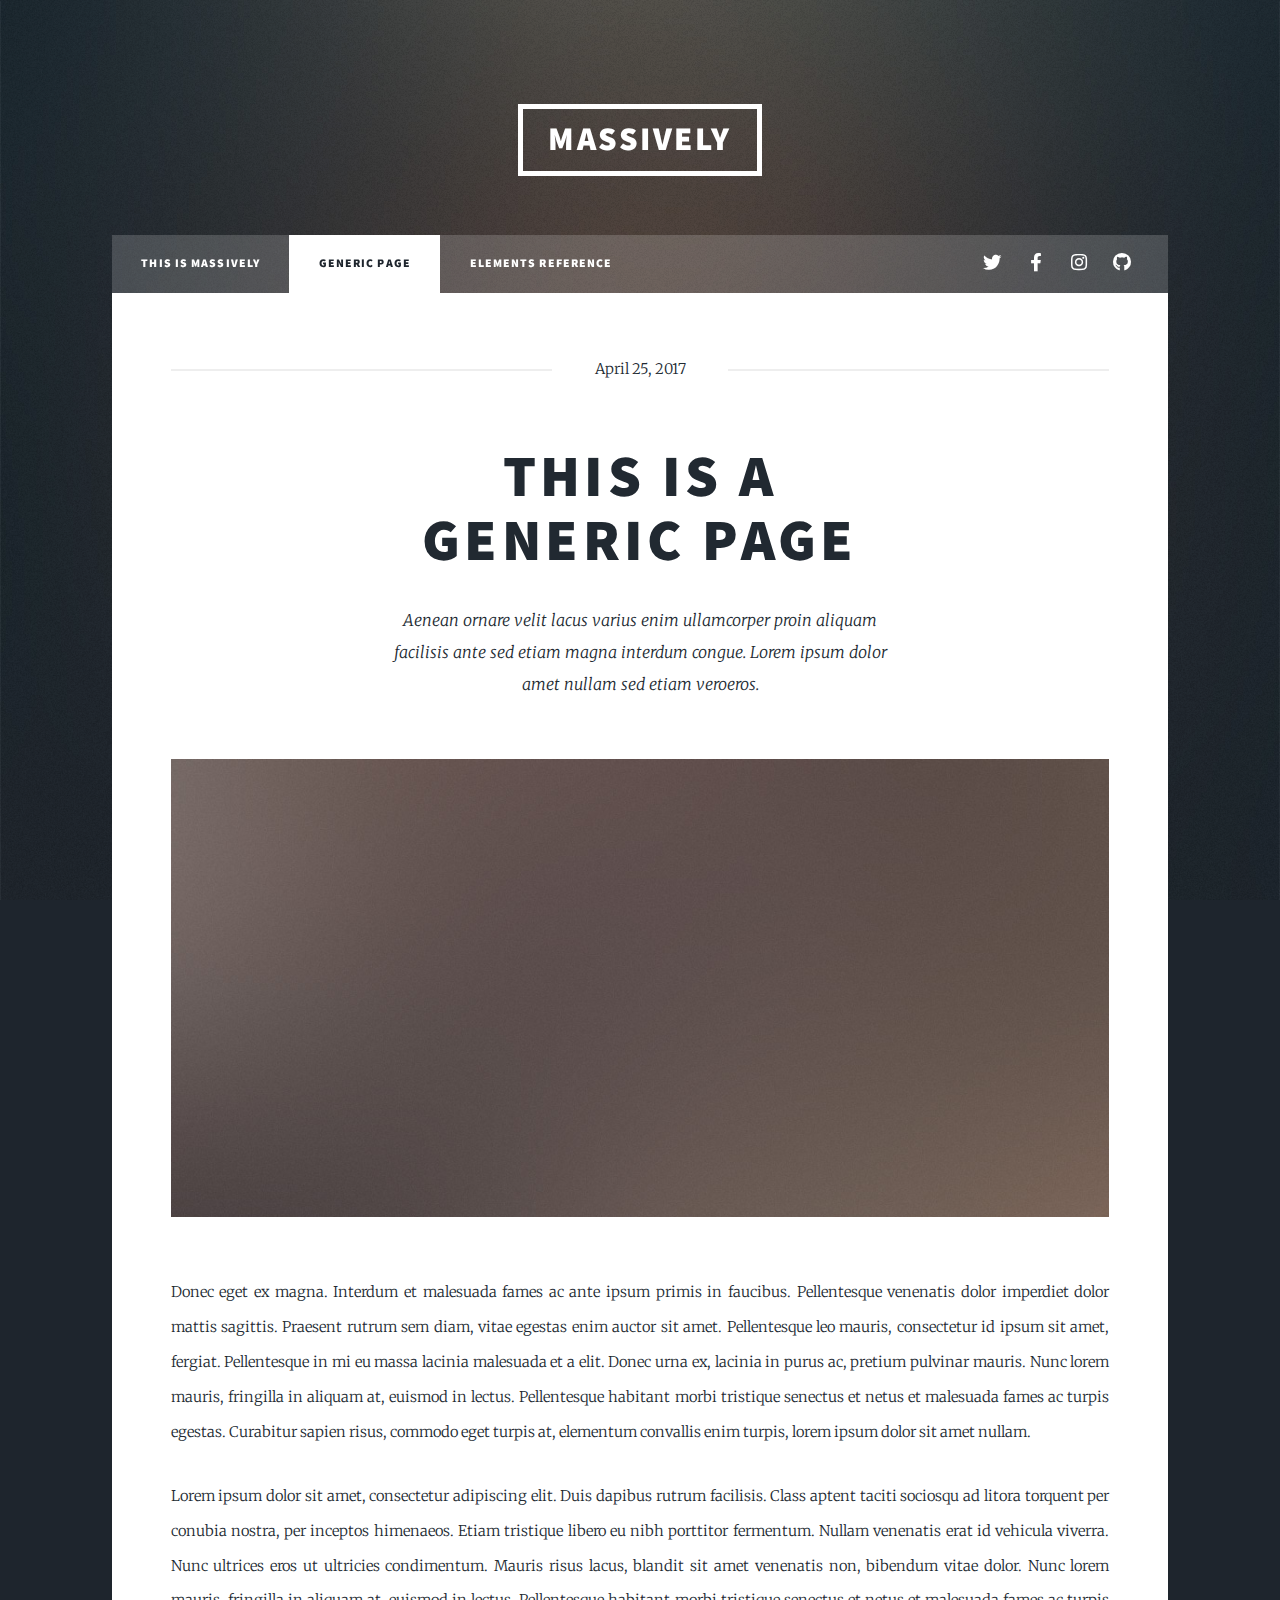
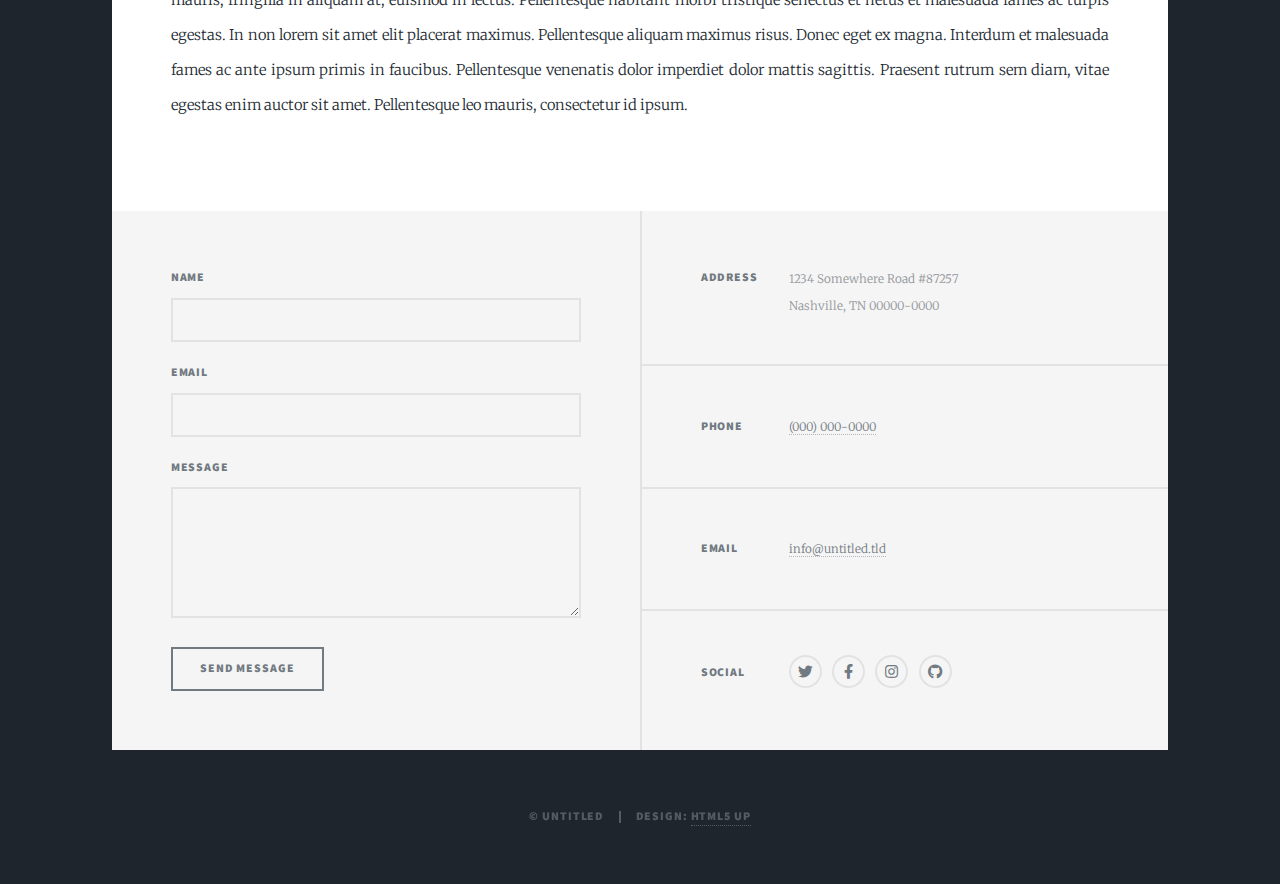
<file: generic.html>
<!DOCTYPE HTML>
<!--
	Massively by HTML5 UP
	html5up.net | @ajlkn
	Free for personal and commercial use under the CCA 3.0 license (html5up.net/license)
-->
<html>
	<head>
		<title>Generic Page - Massively by HTML5 UP</title>
		<meta charset="utf-8" />
		<meta name="viewport" content="width=device-width, initial-scale=1, user-scalable=no" />
		<link rel="stylesheet" href="assets/css/main.css" />
		<noscript><link rel="stylesheet" href="assets/css/noscript.css" /></noscript>
	</head>
	<body class="is-preload">

		<!-- Wrapper -->
			<div id="wrapper">

				<!-- Header -->
					<header id="header">
						<a href="index.html" class="logo">Massively</a>
					</header>

				<!-- Nav -->
					<nav id="nav">
						<ul class="links">
							<li><a href="index.html">This is Massively</a></li>
							<li class="active"><a href="generic.html">Generic Page</a></li>
							<li><a href="elements.html">Elements Reference</a></li>
						</ul>
						<ul class="icons">
							<li><a href="#" class="icon brands fa-twitter"><span class="label">Twitter</span></a></li>
							<li><a href="#" class="icon brands fa-facebook-f"><span class="label">Facebook</span></a></li>
							<li><a href="#" class="icon brands fa-instagram"><span class="label">Instagram</span></a></li>
							<li><a href="#" class="icon brands fa-github"><span class="label">GitHub</span></a></li>
						</ul>
					</nav>

				<!-- Main -->
					<div id="main">

						<!-- Post -->
							<section class="post">
								<header class="major">
									<span class="date">April 25, 2017</span>
									<h1>This is a<br />
									Generic Page</h1>
									<p>Aenean ornare velit lacus varius enim ullamcorper proin aliquam<br />
									facilisis ante sed etiam magna interdum congue. Lorem ipsum dolor<br />
									amet nullam sed etiam veroeros.</p>
								</header>
								<div class="image main"><img src="images/pic01.jpg" alt="" /></div>
								<p>Donec eget ex magna. Interdum et malesuada fames ac ante ipsum primis in faucibus. Pellentesque venenatis dolor imperdiet dolor mattis sagittis. Praesent rutrum sem diam, vitae egestas enim auctor sit amet. Pellentesque leo mauris, consectetur id ipsum sit amet, fergiat. Pellentesque in mi eu massa lacinia malesuada et a elit. Donec urna ex, lacinia in purus ac, pretium pulvinar mauris. Nunc lorem mauris, fringilla in aliquam at, euismod in lectus. Pellentesque habitant morbi tristique senectus et netus et malesuada fames ac turpis egestas. Curabitur sapien risus, commodo eget turpis at, elementum convallis enim turpis, lorem ipsum dolor sit amet nullam.</p>
								<p>Lorem ipsum dolor sit amet, consectetur adipiscing elit. Duis dapibus rutrum facilisis. Class aptent taciti sociosqu ad litora torquent per conubia nostra, per inceptos himenaeos. Etiam tristique libero eu nibh porttitor fermentum. Nullam venenatis erat id vehicula viverra. Nunc ultrices eros ut ultricies condimentum. Mauris risus lacus, blandit sit amet venenatis non, bibendum vitae dolor. Nunc lorem mauris, fringilla in aliquam at, euismod in lectus. Pellentesque habitant morbi tristique senectus et netus et malesuada fames ac turpis egestas. In non lorem sit amet elit placerat maximus. Pellentesque aliquam maximus risus. Donec eget ex magna. Interdum et malesuada fames ac ante ipsum primis in faucibus. Pellentesque venenatis dolor imperdiet dolor mattis sagittis. Praesent rutrum sem diam, vitae egestas enim auctor sit amet. Pellentesque leo mauris, consectetur id ipsum.</p>
							</section>

					</div>

				<!-- Footer -->
					<footer id="footer">
						<section>
							<form method="post" action="#">
								<div class="fields">
									<div class="field">
										<label for="name">Name</label>
										<input type="text" name="name" id="name" />
									</div>
									<div class="field">
										<label for="email">Email</label>
										<input type="text" name="email" id="email" />
									</div>
									<div class="field">
										<label for="message">Message</label>
										<textarea name="message" id="message" rows="3"></textarea>
									</div>
								</div>
								<ul class="actions">
									<li><input type="submit" value="Send Message" /></li>
								</ul>
							</form>
						</section>
						<section class="split contact">
							<section class="alt">
								<h3>Address</h3>
								<p>1234 Somewhere Road #87257<br />
								Nashville, TN 00000-0000</p>
							</section>
							<section>
								<h3>Phone</h3>
								<p><a href="#">(000) 000-0000</a></p>
							</section>
							<section>
								<h3>Email</h3>
								<p><a href="#">info@untitled.tld</a></p>
							</section>
							<section>
								<h3>Social</h3>
								<ul class="icons alt">
									<li><a href="#" class="icon brands alt fa-twitter"><span class="label">Twitter</span></a></li>
									<li><a href="#" class="icon brands alt fa-facebook-f"><span class="label">Facebook</span></a></li>
									<li><a href="#" class="icon brands alt fa-instagram"><span class="label">Instagram</span></a></li>
									<li><a href="#" class="icon brands alt fa-github"><span class="label">GitHub</span></a></li>
								</ul>
							</section>
						</section>
					</footer>

				<!-- Copyright -->
					<div id="copyright">
						<ul><li>&copy; Untitled</li><li>Design: <a href="https://html5up.net">HTML5 UP</a></li></ul>
					</div>

			</div>

		<!-- Scripts -->
			<script src="assets/js/jquery.min.js"></script>
			<script src="assets/js/jquery.scrollex.min.js"></script>
			<script src="assets/js/jquery.scrolly.min.js"></script>
			<script src="assets/js/browser.min.js"></script>
			<script src="assets/js/breakpoints.min.js"></script>
			<script src="assets/js/util.js"></script>
			<script src="assets/js/main.js"></script>

	</body>
</html>
</file>
<file: assets/css/main.css>
@import url(fontawesome-all.min.css);
@import url("https://fonts.googleapis.com/css?family=Merriweather:300,700,300italic,700italic|Source+Sans+Pro:900");

/*
	Massively by HTML5 UP
	html5up.net | @ajlkn
	Free for personal and commercial use under the CCA 3.0 license (html5up.net/license)
*/

html, body, div, span, applet, object,
iframe, h1, h2, h3, h4, h5, h6, p, blockquote,
pre, a, abbr, acronym, address, big, cite,
code, del, dfn, em, img, ins, kbd, q, s, samp,
small, strike, strong, sub, sup, tt, var, b,
u, i, center, dl, dt, dd, ol, ul, li, fieldset,
form, label, legend, table, caption, tbody,
tfoot, thead, tr, th, td, article, aside,
canvas, details, embed, figure, figcaption,
footer, header, hgroup, menu, nav, output, ruby,
section, summary, time, mark, audio, video {
	margin: 0;
	padding: 0;
	border: 0;
	font-size: 100%;
	font: inherit;
	vertical-align: baseline;}

article, aside, details, figcaption, figure,
footer, header, hgroup, menu, nav, section {
	display: block;}

body {
	line-height: 1;
}

ol, ul {
	list-style: none;
}

blockquote, q {
	quotes: none;
}

	blockquote:before, blockquote:after, q:before, q:after {
		content: '';
		content: none;
	}

table {
	border-collapse: collapse;
	border-spacing: 0;
}

body {
	-webkit-text-size-adjust: none;
}

mark {
	background-color: transparent;
	color: inherit;
}

input::-moz-focus-inner {
	border: 0;
	padding: 0;
}

input, select, textarea {
	-moz-appearance: none;
	-webkit-appearance: none;
	-ms-appearance: none;
	appearance: none;
}

/* Basic */

	@-ms-viewport {
		width: device-width;
	}

	body {
		-ms-overflow-style: scrollbar;
	}

	@media screen and (max-width: 480px) {

		html, body {
			min-width: 320px;
		}

	}

	html {
		box-sizing: border-box;
	}

	*, *:before, *:after {
		box-sizing: inherit;
	}

	body {
		background-color: #1e252d;
	}

		body.is-preload *, body.is-preload *:before, body.is-preload *:after {
			-moz-animation: none !important;
			-webkit-animation: none !important;
			-ms-animation: none !important;
			animation: none !important;
			-moz-transition: none !important;
			-webkit-transition: none !important;
			-ms-transition: none !important;
			transition: none !important;
		}

/* Type */

	html {
		font-size: 16pt;
	}

		@media screen and (max-width: 1680px) {

			html {
				font-size: 12pt;
			}

		}

		@media screen and (max-width: 1280px) {

			html {
				font-size: 11pt;
			}

		}

		@media screen and (max-width: 360px) {

			html {
				font-size: 10pt;
			}

		}

	body {
		color: #212931;
	}

	body, input, select, textarea {
		font-family: "Merriweather", Georgia, serif;
		font-weight: 300;
		font-size: 1rem;
		line-height: 2.375;
	}

	a {
		-moz-transition: color 0.2s ease-in-out, background-color 0.2s ease-in-out, border-color 0.2s ease-in-out, box-shadow 0.2s ease-in-out;
		-webkit-transition: color 0.2s ease-in-out, background-color 0.2s ease-in-out, border-color 0.2s ease-in-out, box-shadow 0.2s ease-in-out;
		-ms-transition: color 0.2s ease-in-out, background-color 0.2s ease-in-out, border-color 0.2s ease-in-out, box-shadow 0.2s ease-in-out;
		transition: color 0.2s ease-in-out, background-color 0.2s ease-in-out, border-color 0.2s ease-in-out, box-shadow 0.2s ease-in-out;
		border-bottom: dotted 1px;
		text-decoration: none;
	}

		a:hover {
			border-bottom-color: transparent;
		}

	strong, b {
		font-weight: 600;
	}

	em, i {
		font-style: italic;
	}

	p {
		text-align: justify;
		margin: 0 0 2rem 0;
	}

	h1, h2, h3, h4, h5, h6 {
		font-family: "Source Sans Pro", Helvetica, sans-serif;
		font-weight: 900;
		line-height: 1.5;
		letter-spacing: 0.075em;
		text-transform: uppercase;
		margin: 0 0 1rem 0;
	}

		h1 a, h2 a, h3 a, h4 a, h5 a, h6 a {
			border-bottom: 0;
			color: inherit;
			text-decoration: none;
		}

	h1 {
		font-size: 4rem;
		line-height: 1.1;
		margin: 0 0 2rem 0;
	}

	h2 {
		font-size: 1.75rem;
		line-height: 1.3;
		margin: 0 0 1.5rem 0;
	}

	h3 {
		font-size: 1.25rem;
		margin: 0 0 1.5rem 0;
	}

	h4 {
		font-size: 1rem;
	}

	h5 {
		font-size: 0.9rem;
	}

	h6 {
		font-size: 0.8rem;
	}

	sub {
		font-size: 0.8rem;
		position: relative;
		top: 0.5rem;
	}

	sup {
		font-size: 0.8rem;
		position: relative;
		top: -0.5rem;
	}

	blockquote {
		border-left: solid 4px;
		font-style: italic;
		margin: 0 0 2rem 0;
		padding: 0.5rem 0 0.5rem 2rem;
	}

	code {
		border: solid 2px;
		font-family: "Courier New", monospace;
		font-size: 0.9rem;
		margin: 0 0.25rem;
		padding: 0.25rem 0.65rem;
	}

	pre {
		-webkit-overflow-scrolling: touch;
		font-family: "Courier New", monospace;
		font-size: 0.9rem;
		margin: 0 0 2rem 0;
	}

		pre code {
			display: block;
			line-height: 1.75;
			padding: 1rem 1.5rem;
			overflow-x: auto;
		}

	hr {
		border: 0;
		border-bottom: solid 2px;
		margin: 3rem 0;
	}

		hr.major {
			margin: 5rem 0;
		}

	.align-left {
		text-align: left;
	}

	.align-center {
		text-align: center;
	}

	.align-right {
		text-align: right;
	}

	input, select, textarea {
		color: #212931;
	}

	a {
		color: #212931;
		border-bottom-color: rgba(33, 41, 49, 0.5);
	}

		a:hover {
			border-bottom-color: transparent;
			color: #18bfef !important;
		}

	strong, b {
		color: #212931;
	}

	h1, h2, h3, h4, h5, h6 {
		color: #212931;
	}

	blockquote {
		border-left-color: #eeeeee;
	}

	code {
		background: rgba(220, 220, 220, 0.25);
		border-color: #eeeeee;
	}

	hr {
		border-bottom-color: #eeeeee;
	}

/* Row */

	.row {
		display: flex;
		flex-wrap: wrap;
		box-sizing: border-box;
		align-items: stretch;
	}

		.row > * {
			box-sizing: border-box;
		}

		.row.gtr-uniform > * > :last-child {
			margin-bottom: 0;
		}

		.row.aln-left {
			justify-content: flex-start;
		}

		.row.aln-center {
			justify-content: center;
		}

		.row.aln-right {
			justify-content: flex-end;
		}

		.row.aln-top {
			align-items: flex-start;
		}

		.row.aln-middle {
			align-items: center;
		}

		.row.aln-bottom {
			align-items: flex-end;
		}

		.row > .imp {
			order: -1;
		}

		.row > .col-1 {
			width: 8.33333%;
		}

		.row > .off-1 {
			margin-left: 8.33333%;
		}

		.row > .col-2 {
			width: 16.66667%;
		}

		.row > .off-2 {
			margin-left: 16.66667%;
		}

		.row > .col-3 {
			width: 25%;
		}

		.row > .off-3 {
			margin-left: 25%;
		}

		.row > .col-4 {
			width: 33.33333%;
		}

		.row > .off-4 {
			margin-left: 33.33333%;
		}

		.row > .col-5 {
			width: 41.66667%;
		}

		.row > .off-5 {
			margin-left: 41.66667%;
		}

		.row > .col-6 {
			width: 50%;
		}

		.row > .off-6 {
			margin-left: 50%;
		}

		.row > .col-7 {
			width: 58.33333%;
		}

		.row > .off-7 {
			margin-left: 58.33333%;
		}

		.row > .col-8 {
			width: 66.66667%;
		}

		.row > .off-8 {
			margin-left: 66.66667%;
		}

		.row > .col-9 {
			width: 75%;
		}

		.row > .off-9 {
			margin-left: 75%;
		}

		.row > .col-10 {
			width: 83.33333%;
		}

		.row > .off-10 {
			margin-left: 83.33333%;
		}

		.row > .col-11 {
			width: 91.66667%;
		}

		.row > .off-11 {
			margin-left: 91.66667%;
		}

		.row > .col-12 {
			width: 100%;
		}

		.row > .off-12 {
			margin-left: 100%;
		}

		.row.gtr-0 {
			margin-top: 0;
			margin-left: 0rem;
		}

			.row.gtr-0 > * {
				padding: 0 0 0 0rem;
			}

			.row.gtr-0.gtr-uniform {
				margin-top: 0rem;
			}

				.row.gtr-0.gtr-uniform > * {
					padding-top: 0rem;
				}

		.row.gtr-25 {
			margin-top: 0;
			margin-left: -0.375rem;
		}

			.row.gtr-25 > * {
				padding: 0 0 0 0.375rem;
			}

			.row.gtr-25.gtr-uniform {
				margin-top: -0.375rem;
			}

				.row.gtr-25.gtr-uniform > * {
					padding-top: 0.375rem;
				}

		.row.gtr-50 {
			margin-top: 0;
			margin-left: -0.75rem;
		}

			.row.gtr-50 > * {
				padding: 0 0 0 0.75rem;
			}

			.row.gtr-50.gtr-uniform {
				margin-top: -0.75rem;
			}

				.row.gtr-50.gtr-uniform > * {
					padding-top: 0.75rem;
				}

		.row {
			margin-top: 0;
			margin-left: -1.5rem;
		}

			.row > * {
				padding: 0 0 0 1.5rem;
			}

			.row.gtr-uniform {
				margin-top: -1.5rem;
			}

				.row.gtr-uniform > * {
					padding-top: 1.5rem;
				}

		.row.gtr-150 {
			margin-top: 0;
			margin-left: -2.25rem;
		}

			.row.gtr-150 > * {
				padding: 0 0 0 2.25rem;
			}

			.row.gtr-150.gtr-uniform {
				margin-top: -2.25rem;
			}

				.row.gtr-150.gtr-uniform > * {
					padding-top: 2.25rem;
				}

		.row.gtr-200 {
			margin-top: 0;
			margin-left: -3rem;
		}

			.row.gtr-200 > * {
				padding: 0 0 0 3rem;
			}

			.row.gtr-200.gtr-uniform {
				margin-top: -3rem;
			}

				.row.gtr-200.gtr-uniform > * {
					padding-top: 3rem;
				}

		@media screen and (max-width: 1680px) {

			.row {
				display: flex;
				flex-wrap: wrap;
				box-sizing: border-box;
				align-items: stretch;
			}

				.row > * {
					box-sizing: border-box;
				}

				.row.gtr-uniform > * > :last-child {
					margin-bottom: 0;
				}

				.row.aln-left {
					justify-content: flex-start;
				}

				.row.aln-center {
					justify-content: center;
				}

				.row.aln-right {
					justify-content: flex-end;
				}

				.row.aln-top {
					align-items: flex-start;
				}

				.row.aln-middle {
					align-items: center;
				}

				.row.aln-bottom {
					align-items: flex-end;
				}

				.row > .imp-xlarge {
					order: -1;
				}

				.row > .col-1-xlarge {
					width: 8.33333%;
				}

				.row > .off-1-xlarge {
					margin-left: 8.33333%;
				}

				.row > .col-2-xlarge {
					width: 16.66667%;
				}

				.row > .off-2-xlarge {
					margin-left: 16.66667%;
				}

				.row > .col-3-xlarge {
					width: 25%;
				}

				.row > .off-3-xlarge {
					margin-left: 25%;
				}

				.row > .col-4-xlarge {
					width: 33.33333%;
				}

				.row > .off-4-xlarge {
					margin-left: 33.33333%;
				}

				.row > .col-5-xlarge {
					width: 41.66667%;
				}

				.row > .off-5-xlarge {
					margin-left: 41.66667%;
				}

				.row > .col-6-xlarge {
					width: 50%;
				}

				.row > .off-6-xlarge {
					margin-left: 50%;
				}

				.row > .col-7-xlarge {
					width: 58.33333%;
				}

				.row > .off-7-xlarge {
					margin-left: 58.33333%;
				}

				.row > .col-8-xlarge {
					width: 66.66667%;
				}

				.row > .off-8-xlarge {
					margin-left: 66.66667%;
				}

				.row > .col-9-xlarge {
					width: 75%;
				}

				.row > .off-9-xlarge {
					margin-left: 75%;
				}

				.row > .col-10-xlarge {
					width: 83.33333%;
				}

				.row > .off-10-xlarge {
					margin-left: 83.33333%;
				}

				.row > .col-11-xlarge {
					width: 91.66667%;
				}

				.row > .off-11-xlarge {
					margin-left: 91.66667%;
				}

				.row > .col-12-xlarge {
					width: 100%;
				}

				.row > .off-12-xlarge {
					margin-left: 100%;
				}

				.row.gtr-0 {
					margin-top: 0;
					margin-left: 0rem;
				}

					.row.gtr-0 > * {
						padding: 0 0 0 0rem;
					}

					.row.gtr-0.gtr-uniform {
						margin-top: 0rem;
					}

						.row.gtr-0.gtr-uniform > * {
							padding-top: 0rem;
						}

				.row.gtr-25 {
					margin-top: 0;
					margin-left: -0.375rem;
				}

					.row.gtr-25 > * {
						padding: 0 0 0 0.375rem;
					}

					.row.gtr-25.gtr-uniform {
						margin-top: -0.375rem;
					}

						.row.gtr-25.gtr-uniform > * {
							padding-top: 0.375rem;
						}

				.row.gtr-50 {
					margin-top: 0;
					margin-left: -0.75rem;
				}

					.row.gtr-50 > * {
						padding: 0 0 0 0.75rem;
					}

					.row.gtr-50.gtr-uniform {
						margin-top: -0.75rem;
					}

						.row.gtr-50.gtr-uniform > * {
							padding-top: 0.75rem;
						}

				.row {
					margin-top: 0;
					margin-left: -1.5rem;
				}

					.row > * {
						padding: 0 0 0 1.5rem;
					}

					.row.gtr-uniform {
						margin-top: -1.5rem;
					}

						.row.gtr-uniform > * {
							padding-top: 1.5rem;
						}

				.row.gtr-150 {
					margin-top: 0;
					margin-left: -2.25rem;
				}

					.row.gtr-150 > * {
						padding: 0 0 0 2.25rem;
					}

					.row.gtr-150.gtr-uniform {
						margin-top: -2.25rem;
					}

						.row.gtr-150.gtr-uniform > * {
							padding-top: 2.25rem;
						}

				.row.gtr-200 {
					margin-top: 0;
					margin-left: -3rem;
				}

					.row.gtr-200 > * {
						padding: 0 0 0 3rem;
					}

					.row.gtr-200.gtr-uniform {
						margin-top: -3rem;
					}

						.row.gtr-200.gtr-uniform > * {
							padding-top: 3rem;
						}

		}

		@media screen and (max-width: 1280px) {

			.row {
				display: flex;
				flex-wrap: wrap;
				box-sizing: border-box;
				align-items: stretch;
			}

				.row > * {
					box-sizing: border-box;
				}

				.row.gtr-uniform > * > :last-child {
					margin-bottom: 0;
				}

				.row.aln-left {
					justify-content: flex-start;
				}

				.row.aln-center {
					justify-content: center;
				}

				.row.aln-right {
					justify-content: flex-end;
				}

				.row.aln-top {
					align-items: flex-start;
				}

				.row.aln-middle {
					align-items: center;
				}

				.row.aln-bottom {
					align-items: flex-end;
				}

				.row > .imp-large {
					order: -1;
				}

				.row > .col-1-large {
					width: 8.33333%;
				}

				.row > .off-1-large {
					margin-left: 8.33333%;
				}

				.row > .col-2-large {
					width: 16.66667%;
				}

				.row > .off-2-large {
					margin-left: 16.66667%;
				}

				.row > .col-3-large {
					width: 25%;
				}

				.row > .off-3-large {
					margin-left: 25%;
				}

				.row > .col-4-large {
					width: 33.33333%;
				}

				.row > .off-4-large {
					margin-left: 33.33333%;
				}

				.row > .col-5-large {
					width: 41.66667%;
				}

				.row > .off-5-large {
					margin-left: 41.66667%;
				}

				.row > .col-6-large {
					width: 50%;
				}

				.row > .off-6-large {
					margin-left: 50%;
				}

				.row > .col-7-large {
					width: 58.33333%;
				}

				.row > .off-7-large {
					margin-left: 58.33333%;
				}

				.row > .col-8-large {
					width: 66.66667%;
				}

				.row > .off-8-large {
					margin-left: 66.66667%;
				}

				.row > .col-9-large {
					width: 75%;
				}

				.row > .off-9-large {
					margin-left: 75%;
				}

				.row > .col-10-large {
					width: 83.33333%;
				}

				.row > .off-10-large {
					margin-left: 83.33333%;
				}

				.row > .col-11-large {
					width: 91.66667%;
				}

				.row > .off-11-large {
					margin-left: 91.66667%;
				}

				.row > .col-12-large {
					width: 100%;
				}

				.row > .off-12-large {
					margin-left: 100%;
				}

				.row.gtr-0 {
					margin-top: 0;
					margin-left: 0rem;
				}

					.row.gtr-0 > * {
						padding: 0 0 0 0rem;
					}

					.row.gtr-0.gtr-uniform {
						margin-top: 0rem;
					}

						.row.gtr-0.gtr-uniform > * {
							padding-top: 0rem;
						}

				.row.gtr-25 {
					margin-top: 0;
					margin-left: -0.375rem;
				}

					.row.gtr-25 > * {
						padding: 0 0 0 0.375rem;
					}

					.row.gtr-25.gtr-uniform {
						margin-top: -0.375rem;
					}

						.row.gtr-25.gtr-uniform > * {
							padding-top: 0.375rem;
						}

				.row.gtr-50 {
					margin-top: 0;
					margin-left: -0.75rem;
				}

					.row.gtr-50 > * {
						padding: 0 0 0 0.75rem;
					}

					.row.gtr-50.gtr-uniform {
						margin-top: -0.75rem;
					}

						.row.gtr-50.gtr-uniform > * {
							padding-top: 0.75rem;
						}

				.row {
					margin-top: 0;
					margin-left: -1.5rem;
				}

					.row > * {
						padding: 0 0 0 1.5rem;
					}

					.row.gtr-uniform {
						margin-top: -1.5rem;
					}

						.row.gtr-uniform > * {
							padding-top: 1.5rem;
						}

				.row.gtr-150 {
					margin-top: 0;
					margin-left: -2.25rem;
				}

					.row.gtr-150 > * {
						padding: 0 0 0 2.25rem;
					}

					.row.gtr-150.gtr-uniform {
						margin-top: -2.25rem;
					}

						.row.gtr-150.gtr-uniform > * {
							padding-top: 2.25rem;
						}

				.row.gtr-200 {
					margin-top: 0;
					margin-left: -3rem;
				}

					.row.gtr-200 > * {
						padding: 0 0 0 3rem;
					}

					.row.gtr-200.gtr-uniform {
						margin-top: -3rem;
					}

						.row.gtr-200.gtr-uniform > * {
							padding-top: 3rem;
						}

		}

		@media screen and (max-width: 980px) {

			.row {
				display: flex;
				flex-wrap: wrap;
				box-sizing: border-box;
				align-items: stretch;
			}

				.row > * {
					box-sizing: border-box;
				}

				.row.gtr-uniform > * > :last-child {
					margin-bottom: 0;
				}

				.row.aln-left {
					justify-content: flex-start;
				}

				.row.aln-center {
					justify-content: center;
				}

				.row.aln-right {
					justify-content: flex-end;
				}

				.row.aln-top {
					align-items: flex-start;
				}

				.row.aln-middle {
					align-items: center;
				}

				.row.aln-bottom {
					align-items: flex-end;
				}

				.row > .imp-medium {
					order: -1;
				}

				.row > .col-1-medium {
					width: 8.33333%;
				}

				.row > .off-1-medium {
					margin-left: 8.33333%;
				}

				.row > .col-2-medium {
					width: 16.66667%;
				}

				.row > .off-2-medium {
					margin-left: 16.66667%;
				}

				.row > .col-3-medium {
					width: 25%;
				}

				.row > .off-3-medium {
					margin-left: 25%;
				}

				.row > .col-4-medium {
					width: 33.33333%;
				}

				.row > .off-4-medium {
					margin-left: 33.33333%;
				}

				.row > .col-5-medium {
					width: 41.66667%;
				}

				.row > .off-5-medium {
					margin-left: 41.66667%;
				}

				.row > .col-6-medium {
					width: 50%;
				}

				.row > .off-6-medium {
					margin-left: 50%;
				}

				.row > .col-7-medium {
					width: 58.33333%;
				}

				.row > .off-7-medium {
					margin-left: 58.33333%;
				}

				.row > .col-8-medium {
					width: 66.66667%;
				}

				.row > .off-8-medium {
					margin-left: 66.66667%;
				}

				.row > .col-9-medium {
					width: 75%;
				}

				.row > .off-9-medium {
					margin-left: 75%;
				}

				.row > .col-10-medium {
					width: 83.33333%;
				}

				.row > .off-10-medium {
					margin-left: 83.33333%;
				}

				.row > .col-11-medium {
					width: 91.66667%;
				}

				.row > .off-11-medium {
					margin-left: 91.66667%;
				}

				.row > .col-12-medium {
					width: 100%;
				}

				.row > .off-12-medium {
					margin-left: 100%;
				}

				.row.gtr-0 {
					margin-top: 0;
					margin-left: 0rem;
				}

					.row.gtr-0 > * {
						padding: 0 0 0 0rem;
					}

					.row.gtr-0.gtr-uniform {
						margin-top: 0rem;
					}

						.row.gtr-0.gtr-uniform > * {
							padding-top: 0rem;
						}

				.row.gtr-25 {
					margin-top: 0;
					margin-left: -0.375rem;
				}

					.row.gtr-25 > * {
						padding: 0 0 0 0.375rem;
					}

					.row.gtr-25.gtr-uniform {
						margin-top: -0.375rem;
					}

						.row.gtr-25.gtr-uniform > * {
							padding-top: 0.375rem;
						}

				.row.gtr-50 {
					margin-top: 0;
					margin-left: -0.75rem;
				}

					.row.gtr-50 > * {
						padding: 0 0 0 0.75rem;
					}

					.row.gtr-50.gtr-uniform {
						margin-top: -0.75rem;
					}

						.row.gtr-50.gtr-uniform > * {
							padding-top: 0.75rem;
						}

				.row {
					margin-top: 0;
					margin-left: -1.5rem;
				}

					.row > * {
						padding: 0 0 0 1.5rem;
					}

					.row.gtr-uniform {
						margin-top: -1.5rem;
					}

						.row.gtr-uniform > * {
							padding-top: 1.5rem;
						}

				.row.gtr-150 {
					margin-top: 0;
					margin-left: -2.25rem;
				}

					.row.gtr-150 > * {
						padding: 0 0 0 2.25rem;
					}

					.row.gtr-150.gtr-uniform {
						margin-top: -2.25rem;
					}

						.row.gtr-150.gtr-uniform > * {
							padding-top: 2.25rem;
						}

				.row.gtr-200 {
					margin-top: 0;
					margin-left: -3rem;
				}

					.row.gtr-200 > * {
						padding: 0 0 0 3rem;
					}

					.row.gtr-200.gtr-uniform {
						margin-top: -3rem;
					}

						.row.gtr-200.gtr-uniform > * {
							padding-top: 3rem;
						}

		}

		@media screen and (max-width: 736px) {

			.row {
				display: flex;
				flex-wrap: wrap;
				box-sizing: border-box;
				align-items: stretch;
			}

				.row > * {
					box-sizing: border-box;
				}

				.row.gtr-uniform > * > :last-child {
					margin-bottom: 0;
				}

				.row.aln-left {
					justify-content: flex-start;
				}

				.row.aln-center {
					justify-content: center;
				}

				.row.aln-right {
					justify-content: flex-end;
				}

				.row.aln-top {
					align-items: flex-start;
				}

				.row.aln-middle {
					align-items: center;
				}

				.row.aln-bottom {
					align-items: flex-end;
				}

				.row > .imp-small {
					order: -1;
				}

				.row > .col-1-small {
					width: 8.33333%;
				}

				.row > .off-1-small {
					margin-left: 8.33333%;
				}

				.row > .col-2-small {
					width: 16.66667%;
				}

				.row > .off-2-small {
					margin-left: 16.66667%;
				}

				.row > .col-3-small {
					width: 25%;
				}

				.row > .off-3-small {
					margin-left: 25%;
				}

				.row > .col-4-small {
					width: 33.33333%;
				}

				.row > .off-4-small {
					margin-left: 33.33333%;
				}

				.row > .col-5-small {
					width: 41.66667%;
				}

				.row > .off-5-small {
					margin-left: 41.66667%;
				}

				.row > .col-6-small {
					width: 50%;
				}

				.row > .off-6-small {
					margin-left: 50%;
				}

				.row > .col-7-small {
					width: 58.33333%;
				}

				.row > .off-7-small {
					margin-left: 58.33333%;
				}

				.row > .col-8-small {
					width: 66.66667%;
				}

				.row > .off-8-small {
					margin-left: 66.66667%;
				}

				.row > .col-9-small {
					width: 75%;
				}

				.row > .off-9-small {
					margin-left: 75%;
				}

				.row > .col-10-small {
					width: 83.33333%;
				}

				.row > .off-10-small {
					margin-left: 83.33333%;
				}

				.row > .col-11-small {
					width: 91.66667%;
				}

				.row > .off-11-small {
					margin-left: 91.66667%;
				}

				.row > .col-12-small {
					width: 100%;
				}

				.row > .off-12-small {
					margin-left: 100%;
				}

				.row.gtr-0 {
					margin-top: 0;
					margin-left: 0rem;
				}

					.row.gtr-0 > * {
						padding: 0 0 0 0rem;
					}

					.row.gtr-0.gtr-uniform {
						margin-top: 0rem;
					}

						.row.gtr-0.gtr-uniform > * {
							padding-top: 0rem;
						}

				.row.gtr-25 {
					margin-top: 0;
					margin-left: -0.375rem;
				}

					.row.gtr-25 > * {
						padding: 0 0 0 0.375rem;
					}

					.row.gtr-25.gtr-uniform {
						margin-top: -0.375rem;
					}

						.row.gtr-25.gtr-uniform > * {
							padding-top: 0.375rem;
						}

				.row.gtr-50 {
					margin-top: 0;
					margin-left: -0.75rem;
				}

					.row.gtr-50 > * {
						padding: 0 0 0 0.75rem;
					}

					.row.gtr-50.gtr-uniform {
						margin-top: -0.75rem;
					}

						.row.gtr-50.gtr-uniform > * {
							padding-top: 0.75rem;
						}

				.row {
					margin-top: 0;
					margin-left: -1.5rem;
				}

					.row > * {
						padding: 0 0 0 1.5rem;
					}

					.row.gtr-uniform {
						margin-top: -1.5rem;
					}

						.row.gtr-uniform > * {
							padding-top: 1.5rem;
						}

				.row.gtr-150 {
					margin-top: 0;
					margin-left: -2.25rem;
				}

					.row.gtr-150 > * {
						padding: 0 0 0 2.25rem;
					}

					.row.gtr-150.gtr-uniform {
						margin-top: -2.25rem;
					}

						.row.gtr-150.gtr-uniform > * {
							padding-top: 2.25rem;
						}

				.row.gtr-200 {
					margin-top: 0;
					margin-left: -3rem;
				}

					.row.gtr-200 > * {
						padding: 0 0 0 3rem;
					}

					.row.gtr-200.gtr-uniform {
						margin-top: -3rem;
					}

						.row.gtr-200.gtr-uniform > * {
							padding-top: 3rem;
						}

		}

		@media screen and (max-width: 480px) {

			.row {
				display: flex;
				flex-wrap: wrap;
				box-sizing: border-box;
				align-items: stretch;
			}

				.row > * {
					box-sizing: border-box;
				}

				.row.gtr-uniform > * > :last-child {
					margin-bottom: 0;
				}

				.row.aln-left {
					justify-content: flex-start;
				}

				.row.aln-center {
					justify-content: center;
				}

				.row.aln-right {
					justify-content: flex-end;
				}

				.row.aln-top {
					align-items: flex-start;
				}

				.row.aln-middle {
					align-items: center;
				}

				.row.aln-bottom {
					align-items: flex-end;
				}

				.row > .imp-xsmall {
					order: -1;
				}

				.row > .col-1-xsmall {
					width: 8.33333%;
				}

				.row > .off-1-xsmall {
					margin-left: 8.33333%;
				}

				.row > .col-2-xsmall {
					width: 16.66667%;
				}

				.row > .off-2-xsmall {
					margin-left: 16.66667%;
				}

				.row > .col-3-xsmall {
					width: 25%;
				}

				.row > .off-3-xsmall {
					margin-left: 25%;
				}

				.row > .col-4-xsmall {
					width: 33.33333%;
				}

				.row > .off-4-xsmall {
					margin-left: 33.33333%;
				}

				.row > .col-5-xsmall {
					width: 41.66667%;
				}

				.row > .off-5-xsmall {
					margin-left: 41.66667%;
				}

				.row > .col-6-xsmall {
					width: 50%;
				}

				.row > .off-6-xsmall {
					margin-left: 50%;
				}

				.row > .col-7-xsmall {
					width: 58.33333%;
				}

				.row > .off-7-xsmall {
					margin-left: 58.33333%;
				}

				.row > .col-8-xsmall {
					width: 66.66667%;
				}

				.row > .off-8-xsmall {
					margin-left: 66.66667%;
				}

				.row > .col-9-xsmall {
					width: 75%;
				}

				.row > .off-9-xsmall {
					margin-left: 75%;
				}

				.row > .col-10-xsmall {
					width: 83.33333%;
				}

				.row > .off-10-xsmall {
					margin-left: 83.33333%;
				}

				.row > .col-11-xsmall {
					width: 91.66667%;
				}

				.row > .off-11-xsmall {
					margin-left: 91.66667%;
				}

				.row > .col-12-xsmall {
					width: 100%;
				}

				.row > .off-12-xsmall {
					margin-left: 100%;
				}

				.row.gtr-0 {
					margin-top: 0;
					margin-left: 0rem;
				}

					.row.gtr-0 > * {
						padding: 0 0 0 0rem;
					}

					.row.gtr-0.gtr-uniform {
						margin-top: 0rem;
					}

						.row.gtr-0.gtr-uniform > * {
							padding-top: 0rem;
						}

				.row.gtr-25 {
					margin-top: 0;
					margin-left: -0.375rem;
				}

					.row.gtr-25 > * {
						padding: 0 0 0 0.375rem;
					}

					.row.gtr-25.gtr-uniform {
						margin-top: -0.375rem;
					}

						.row.gtr-25.gtr-uniform > * {
							padding-top: 0.375rem;
						}

				.row.gtr-50 {
					margin-top: 0;
					margin-left: -0.75rem;
				}

					.row.gtr-50 > * {
						padding: 0 0 0 0.75rem;
					}

					.row.gtr-50.gtr-uniform {
						margin-top: -0.75rem;
					}

						.row.gtr-50.gtr-uniform > * {
							padding-top: 0.75rem;
						}

				.row {
					margin-top: 0;
					margin-left: -1.5rem;
				}

					.row > * {
						padding: 0 0 0 1.5rem;
					}

					.row.gtr-uniform {
						margin-top: -1.5rem;
					}

						.row.gtr-uniform > * {
							padding-top: 1.5rem;
						}

				.row.gtr-150 {
					margin-top: 0;
					margin-left: -2.25rem;
				}

					.row.gtr-150 > * {
						padding: 0 0 0 2.25rem;
					}

					.row.gtr-150.gtr-uniform {
						margin-top: -2.25rem;
					}

						.row.gtr-150.gtr-uniform > * {
							padding-top: 2.25rem;
						}

				.row.gtr-200 {
					margin-top: 0;
					margin-left: -3rem;
				}

					.row.gtr-200 > * {
						padding: 0 0 0 3rem;
					}

					.row.gtr-200.gtr-uniform {
						margin-top: -3rem;
					}

						.row.gtr-200.gtr-uniform > * {
							padding-top: 3rem;
						}

		}

		@media screen and (max-width: 360px) {

			.row {
				display: flex;
				flex-wrap: wrap;
				box-sizing: border-box;
				align-items: stretch;
			}

				.row > * {
					box-sizing: border-box;
				}

				.row.gtr-uniform > * > :last-child {
					margin-bottom: 0;
				}

				.row.aln-left {
					justify-content: flex-start;
				}

				.row.aln-center {
					justify-content: center;
				}

				.row.aln-right {
					justify-content: flex-end;
				}

				.row.aln-top {
					align-items: flex-start;
				}

				.row.aln-middle {
					align-items: center;
				}

				.row.aln-bottom {
					align-items: flex-end;
				}

				.row > .imp-xxsmall {
					order: -1;
				}

				.row > .col-1-xxsmall {
					width: 8.33333%;
				}

				.row > .off-1-xxsmall {
					margin-left: 8.33333%;
				}

				.row > .col-2-xxsmall {
					width: 16.66667%;
				}

				.row > .off-2-xxsmall {
					margin-left: 16.66667%;
				}

				.row > .col-3-xxsmall {
					width: 25%;
				}

				.row > .off-3-xxsmall {
					margin-left: 25%;
				}

				.row > .col-4-xxsmall {
					width: 33.33333%;
				}

				.row > .off-4-xxsmall {
					margin-left: 33.33333%;
				}

				.row > .col-5-xxsmall {
					width: 41.66667%;
				}

				.row > .off-5-xxsmall {
					margin-left: 41.66667%;
				}

				.row > .col-6-xxsmall {
					width: 50%;
				}

				.row > .off-6-xxsmall {
					margin-left: 50%;
				}

				.row > .col-7-xxsmall {
					width: 58.33333%;
				}

				.row > .off-7-xxsmall {
					margin-left: 58.33333%;
				}

				.row > .col-8-xxsmall {
					width: 66.66667%;
				}

				.row > .off-8-xxsmall {
					margin-left: 66.66667%;
				}

				.row > .col-9-xxsmall {
					width: 75%;
				}

				.row > .off-9-xxsmall {
					margin-left: 75%;
				}

				.row > .col-10-xxsmall {
					width: 83.33333%;
				}

				.row > .off-10-xxsmall {
					margin-left: 83.33333%;
				}

				.row > .col-11-xxsmall {
					width: 91.66667%;
				}

				.row > .off-11-xxsmall {
					margin-left: 91.66667%;
				}

				.row > .col-12-xxsmall {
					width: 100%;
				}

				.row > .off-12-xxsmall {
					margin-left: 100%;
				}

				.row.gtr-0 {
					margin-top: 0;
					margin-left: 0rem;
				}

					.row.gtr-0 > * {
						padding: 0 0 0 0rem;
					}

					.row.gtr-0.gtr-uniform {
						margin-top: 0rem;
					}

						.row.gtr-0.gtr-uniform > * {
							padding-top: 0rem;
						}

				.row.gtr-25 {
					margin-top: 0;
					margin-left: -0.375rem;
				}

					.row.gtr-25 > * {
						padding: 0 0 0 0.375rem;
					}

					.row.gtr-25.gtr-uniform {
						margin-top: -0.375rem;
					}

						.row.gtr-25.gtr-uniform > * {
							padding-top: 0.375rem;
						}

				.row.gtr-50 {
					margin-top: 0;
					margin-left: -0.75rem;
				}

					.row.gtr-50 > * {
						padding: 0 0 0 0.75rem;
					}

					.row.gtr-50.gtr-uniform {
						margin-top: -0.75rem;
					}

						.row.gtr-50.gtr-uniform > * {
							padding-top: 0.75rem;
						}

				.row {
					margin-top: 0;
					margin-left: -1.5rem;
				}

					.row > * {
						padding: 0 0 0 1.5rem;
					}

					.row.gtr-uniform {
						margin-top: -1.5rem;
					}

						.row.gtr-uniform > * {
							padding-top: 1.5rem;
						}

				.row.gtr-150 {
					margin-top: 0;
					margin-left: -2.25rem;
				}

					.row.gtr-150 > * {
						padding: 0 0 0 2.25rem;
					}

					.row.gtr-150.gtr-uniform {
						margin-top: -2.25rem;
					}

						.row.gtr-150.gtr-uniform > * {
							padding-top: 2.25rem;
						}

				.row.gtr-200 {
					margin-top: 0;
					margin-left: -3rem;
				}

					.row.gtr-200 > * {
						padding: 0 0 0 3rem;
					}

					.row.gtr-200.gtr-uniform {
						margin-top: -3rem;
					}

						.row.gtr-200.gtr-uniform > * {
							padding-top: 3rem;
						}

		}

/* Box */

	.box {
		border: solid 2px;
		margin-bottom: 2rem;
		padding: 1.5rem;
	}

		.box > :last-child,
		.box > :last-child > :last-child,
		.box > :last-child > :last-child > :last-child {
			margin-bottom: 0;
		}

		.box.alt {
			border: 0;
			border-radius: 0;
			padding: 0;
		}

	.box {
		border-color: #eeeeee;
	}

/* Button */

	input[type="submit"],
	input[type="reset"],
	input[type="button"],
	button,
	.button {
		-moz-appearance: none;
		-webkit-appearance: none;
		-ms-appearance: none;
		appearance: none;
		-moz-transition: background-color 0.2s ease-in-out, box-shadow 0.2s ease-in-out, color 0.2s ease-in-out;
		-webkit-transition: background-color 0.2s ease-in-out, box-shadow 0.2s ease-in-out, color 0.2s ease-in-out;
		-ms-transition: background-color 0.2s ease-in-out, box-shadow 0.2s ease-in-out, color 0.2s ease-in-out;
		transition: background-color 0.2s ease-in-out, box-shadow 0.2s ease-in-out, color 0.2s ease-in-out;
		border: 0;
		border-radius: 0;
		cursor: pointer;
		display: inline-block;
		font-family: "Source Sans Pro", Helvetica, sans-serif;
		font-size: 0.8rem;
		font-weight: 900;
		letter-spacing: 0.075em;
		height: 3rem;
		line-height: 3rem;
		padding: 0 2rem;
		text-align: center;
		text-decoration: none;
		text-transform: uppercase;
		white-space: nowrap;
	}

		input[type="submit"].icon:before,
		input[type="reset"].icon:before,
		input[type="button"].icon:before,
		button.icon:before,
		.button.icon:before {
			margin-right: 0.5rem;
		}

		input[type="submit"].icon.solo,
		input[type="reset"].icon.solo,
		input[type="button"].icon.solo,
		button.icon.solo,
		.button.icon.solo {
			position: relative;
			width: 4rem;
			height: 4rem;
			line-height: 4rem;
			border-radius: 4rem;
			text-indent: 4rem;
			overflow: hidden;
			padding: 0;
			white-space: nowrap;
		}

			input[type="submit"].icon.solo:before,
			input[type="reset"].icon.solo:before,
			input[type="button"].icon.solo:before,
			button.icon.solo:before,
			.button.icon.solo:before {
				position: absolute;
				display: block;
				top: 0;
				left: 0;
				width: inherit;
				height: inherit;
				line-height: inherit;
				font-size: 1.25rem;
				margin-right: 0;
				text-align: center;
				text-indent: 0;
			}

		input[type="submit"].fit,
		input[type="reset"].fit,
		input[type="button"].fit,
		button.fit,
		.button.fit {
			width: 100%;
		}

		input[type="submit"].small,
		input[type="reset"].small,
		input[type="button"].small,
		button.small,
		.button.small {
			font-size: 0.7rem;
			height: 2.5rem;
			line-height: 2.5rem;
			padding: 0 1.5rem;
		}

		input[type="submit"].large,
		input[type="reset"].large,
		input[type="button"].large,
		button.large,
		.button.large {
			font-size: 0.9rem;
			height: 3.5rem;
			line-height: 3.5rem;
			padding: 0 2.75rem;
		}

		@media screen and (max-width: 980px) {

			input[type="submit"],
			input[type="reset"],
			input[type="button"],
			button,
			.button {
				font-size: 0.9rem;
				height: 3.25rem;
				line-height: 3.25rem;
			}

				input[type="submit"].large,
				input[type="reset"].large,
				input[type="button"].large,
				button.large,
				.button.large {
					font-size: 1rem;
					height: 3.75rem;
					line-height: 3.75rem;
				}

		}

		input[type="submit"].disabled, input[type="submit"]:disabled,
		input[type="reset"].disabled,
		input[type="reset"]:disabled,
		input[type="button"].disabled,
		input[type="button"]:disabled,
		button.disabled,
		button:disabled,
		.button.disabled,
		.button:disabled {
			pointer-events: none;
			opacity: 0.25;
		}

	input[type="submit"],
	input[type="reset"],
	input[type="button"],
	button,
	.button {
		background-color: transparent;
		box-shadow: inset 0 0 0 2px #212931;
		color: #212931 !important;
	}

		input[type="submit"]:hover,
		input[type="reset"]:hover,
		input[type="button"]:hover,
		button:hover,
		.button:hover {
			box-shadow: inset 0 0 0 2px #18bfef;
			color: #18bfef !important;
		}

		input[type="submit"].primary,
		input[type="reset"].primary,
		input[type="button"].primary,
		button.primary,
		.button.primary {
			background-color: #212931;
			box-shadow: none;
			color: #ffffff !important;
		}

			input[type="submit"].primary:hover,
			input[type="reset"].primary:hover,
			input[type="button"].primary:hover,
			button.primary:hover,
			.button.primary:hover {
				background-color: #18bfef;
			}

/* Form */

	form {
		margin: 0 0 2rem 0;
	}

		form > :last-child {
			margin-bottom: 0;
		}

		form > .fields {
			display: -moz-flex;
			display: -webkit-flex;
			display: -ms-flex;
			display: flex;
			-moz-flex-wrap: wrap;
			-webkit-flex-wrap: wrap;
			-ms-flex-wrap: wrap;
			flex-wrap: wrap;
			width: calc(100% + 3rem);
			margin: -1.5rem 0 2rem -1.5rem;
		}

			form > .fields > .field {
				-moz-flex-grow: 0;
				-webkit-flex-grow: 0;
				-ms-flex-grow: 0;
				flex-grow: 0;
				-moz-flex-shrink: 0;
				-webkit-flex-shrink: 0;
				-ms-flex-shrink: 0;
				flex-shrink: 0;
				padding: 1.5rem 0 0 1.5rem;
				width: calc(100% - 1.5rem);
			}

				form > .fields > .field.half {
					width: calc(50% - 0.75rem);
				}

				form > .fields > .field.third {
					width: calc(100%/3 - 0.5rem);
				}

				form > .fields > .field.quarter {
					width: calc(25% - 0.375rem);
				}

		@media screen and (max-width: 480px) {

			form > .fields {
				width: calc(100% + 3rem);
				margin: -1.5rem 0 2rem -1.5rem;
			}

				form > .fields > .field {
					padding: 1.5rem 0 0 1.5rem;
					width: calc(100% - 1.5rem);
				}

					form > .fields > .field.half {
						width: calc(100% - 1.5rem);
					}

					form > .fields > .field.third {
						width: calc(100% - 1.5rem);
					}

					form > .fields > .field.quarter {
						width: calc(100% - 1.5rem);
					}

		}

	label {
		display: block;
		font-family: "Source Sans Pro", Helvetica, sans-serif;
		font-weight: 900;
		line-height: 1.5;
		letter-spacing: 0.075em;
		font-size: 0.8rem;
		text-transform: uppercase;
		margin: 0 0 0.75rem 0;
	}

		@media screen and (max-width: 980px) {

			label {
				font-size: 0.9rem;
			}

		}

	input[type="text"],
	input[type="password"],
	input[type="email"],
	select,
	textarea {
		-moz-appearance: none;
		-webkit-appearance: none;
		-ms-appearance: none;
		appearance: none;
		background: transparent;
		border-radius: 0;
		border: solid 2px;
		color: inherit;
		display: block;
		outline: 0;
		padding: 0 1rem;
		text-decoration: none;
		width: 100%;
	}

		input[type="text"]:invalid,
		input[type="password"]:invalid,
		input[type="email"]:invalid,
		select:invalid,
		textarea:invalid {
			box-shadow: none;
		}

	select {
		background-size: 1.25rem;
		background-repeat: no-repeat;
		background-position: calc(100% - 1rem) center;
		height: 3rem;
		padding-right: 3rem;
		text-overflow: ellipsis;
	}

		select:focus::-ms-value {
			background-color: transparent;
		}

		select::-ms-expand {
			display: none;
		}

	input[type="text"],
	input[type="password"],
	input[type="email"],
	select {
		height: 3rem;
	}

	textarea {
		padding: 0.75rem 1rem;
	}

	input[type="checkbox"],
	input[type="radio"] {
		-moz-appearance: none;
		-webkit-appearance: none;
		-ms-appearance: none;
		appearance: none;
		display: block;
		float: left;
		margin-right: -2rem;
		opacity: 0;
		width: 1rem;
		z-index: -1;
	}

		input[type="checkbox"] + label,
		input[type="radio"] + label {
			text-decoration: none;
			cursor: pointer;
			display: inline-block;
			font-size: 1rem;
			letter-spacing: 0;
			font-family: "Merriweather", Georgia, serif;
			text-transform: none;
			font-weight: 300;
			padding-left: 2.8rem;
			padding-right: 1rem;
			position: relative;
		}

			input[type="checkbox"] + label:before,
			input[type="radio"] + label:before {
				-moz-osx-font-smoothing: grayscale;
				-webkit-font-smoothing: antialiased;
				display: inline-block;
				font-style: normal;
				font-variant: normal;
				text-rendering: auto;
				line-height: 1;
				text-transform: none !important;
				font-family: 'Font Awesome 5 Free';
				font-weight: 900;
			}

			input[type="checkbox"] + label:before,
			input[type="radio"] + label:before {
				border-radius: 0;
				border: solid 2px;
				content: '';
				display: inline-block;
				font-size: 0.8rem;
				height: 1.8rem;
				left: 0;
				line-height: 1.65rem;
				position: absolute;
				text-align: center;
				top: -0.125rem;
				width: 1.8rem;
			}

		input[type="checkbox"]:checked + label:before,
		input[type="radio"]:checked + label:before {
			content: '\f00c';
		}

	input[type="checkbox"] + label:before {
		border-radius: 0;
	}

	input[type="radio"] + label:before {
		border-radius: 100%;
	}

	::-webkit-input-placeholder {
		opacity: 1.0;
	}

	:-moz-placeholder {
		opacity: 1.0;
	}

	::-moz-placeholder {
		opacity: 1.0;
	}

	:-ms-input-placeholder {
		opacity: 1.0;
	}

	label {
		color: #212931;
	}

	input[type="text"],
	input[type="password"],
	input[type="email"],
	select,
	textarea {
		border-color: #eeeeee;
	}

		input[type="text"]:focus,
		input[type="password"]:focus,
		input[type="email"]:focus,
		select:focus,
		textarea:focus {
			border-color: #18bfef;
		}

	select {
		background-image: url("data:image/svg+xml;charset=utf8,%3Csvg xmlns='http://www.w3.org/2000/svg' width='40' height='40' preserveAspectRatio='none' viewBox='0 0 40 40'%3E%3Cpath d='M9.4,12.3l10.4,10.4l10.4-10.4c0.2-0.2,0.5-0.4,0.9-0.4c0.3,0,0.6,0.1,0.9,0.4l3.3,3.3c0.2,0.2,0.4,0.5,0.4,0.9 c0,0.4-0.1,0.6-0.4,0.9L20.7,31.9c-0.2,0.2-0.5,0.4-0.9,0.4c-0.3,0-0.6-0.1-0.9-0.4L4.3,17.3c-0.2-0.2-0.4-0.5-0.4-0.9 c0-0.4,0.1-0.6,0.4-0.9l3.3-3.3c0.2-0.2,0.5-0.4,0.9-0.4S9.1,12.1,9.4,12.3z' fill='%23eeeeee' /%3E%3C/svg%3E");
	}

		select option {
			background-color: #ffffff;
			color: #212931;
		}

	.select-wrapper:before {
		color: #eeeeee;
	}

	input[type="checkbox"] + label,
	input[type="radio"] + label {
		color: #212931;
	}

		input[type="checkbox"] + label:before,
		input[type="radio"] + label:before {
			border-color: #eeeeee;
		}

	input[type="checkbox"]:checked + label:before,
	input[type="radio"]:checked + label:before {
		background-color: #212931;
		border-color: #212931;
		color: #ffffff;
	}

	input[type="checkbox"]:focus + label:before,
	input[type="radio"]:focus + label:before {
		border-color: #18bfef;
	}

	::-webkit-input-placeholder {
		color: #909498 !important;
	}

	:-moz-placeholder {
		color: #909498 !important;
	}

	::-moz-placeholder {
		color: #909498 !important;
	}

	:-ms-input-placeholder {
		color: #909498 !important;
	}

	.formerize-placeholder {
		color: #909498 !important;
	}

/* Icon */

	.icon {
		text-decoration: none;
		border-bottom: none;
		position: relative;
	}

		.icon:before {
			-moz-osx-font-smoothing: grayscale;
			-webkit-font-smoothing: antialiased;
			display: inline-block;
			font-style: normal;
			font-variant: normal;
			text-rendering: auto;
			line-height: 1;
			text-transform: none !important;
			font-family: 'Font Awesome 5 Free';
			font-weight: 400;
		}

		.icon > .label {
			display: none;
		}

		.icon:before {
			line-height: inherit;
		}

		.icon.solid:before {
			font-weight: 900;
		}

		.icon.brands:before {
			font-family: 'Font Awesome 5 Brands';
		}

/* Image */

	.image {
		border: 0;
		display: inline-block;
		position: relative;
	}

		.image img {
			display: block;
		}

		.image.left, .image.right {
			max-width: 40%;
		}

			.image.left img, .image.right img {
				width: 100%;
			}

		.image.left {
			float: left;
			margin: 0 2rem 2rem 0;
			top: 0.75rem;
		}

		.image.right {
			float: right;
			margin: 0 0 2rem 2rem;
			top: 0.75rem;
		}

		.image.fit {
			display: block;
			margin: 2.5rem 0;
			width: 100%;
		}

			.image.fit:first-child {
				margin-top: 0;
			}

			.image.fit img {
				width: 100%;
			}

		.image.main {
			display: block;
			margin: 4rem 0;
			width: 100%;
		}

			.image.main:first-child {
				margin-top: 0;
			}

			.image.main img {
				width: 100%;
			}

		@media screen and (max-width: 736px) {

			.image.fit {
				margin: 2rem 0;
			}

			.image.main {
				margin: 2rem 0;
			}

		}

	a.image {
		overflow: hidden;
	}

		a.image img {
			-moz-transition: -moz-transform 0.2s ease-out;
			-webkit-transition: -webkit-transform 0.2s ease-out;
			-ms-transition: -ms-transform 0.2s ease-out;
			transition: transform 0.2s ease-out;
		}

		a.image:hover img {
			-moz-transform: scale(1.05);
			-webkit-transform: scale(1.05);
			-ms-transform: scale(1.05);
			transform: scale(1.05);
		}

/* Actions */

	ul.actions {
		display: -moz-flex;
		display: -webkit-flex;
		display: -ms-flex;
		display: flex;
		cursor: default;
		list-style: none;
		margin-left: -1rem;
		padding-left: 0;
	}

		ul.actions li {
			padding: 0 0 0 1rem;
			vertical-align: middle;
		}

		ul.actions.special {
			-moz-justify-content: center;
			-webkit-justify-content: center;
			-ms-justify-content: center;
			justify-content: center;
			width: 100%;
			margin-left: 0;
		}

			ul.actions.special li:first-child {
				padding-left: 0;
			}

		ul.actions.stacked {
			-moz-flex-direction: column;
			-webkit-flex-direction: column;
			-ms-flex-direction: column;
			flex-direction: column;
			margin-left: 0;
		}

			ul.actions.stacked li {
				padding: 1.3rem 0 0 0;
			}

				ul.actions.stacked li:first-child {
					padding-top: 0;
				}

		ul.actions.fit {
			width: calc(100% + 1rem);
		}

			ul.actions.fit li {
				-moz-flex-grow: 1;
				-webkit-flex-grow: 1;
				-ms-flex-grow: 1;
				flex-grow: 1;
				-moz-flex-shrink: 1;
				-webkit-flex-shrink: 1;
				-ms-flex-shrink: 1;
				flex-shrink: 1;
				width: 100%;
			}

				ul.actions.fit li > * {
					width: 100%;
				}

			ul.actions.fit.stacked {
				width: 100%;
			}

		@media screen and (max-width: 480px) {

			ul.actions:not(.fixed) {
				-moz-flex-direction: column;
				-webkit-flex-direction: column;
				-ms-flex-direction: column;
				flex-direction: column;
				margin-left: 0;
				width: 100% !important;
			}

				ul.actions:not(.fixed) li {
					-moz-flex-grow: 1;
					-webkit-flex-grow: 1;
					-ms-flex-grow: 1;
					flex-grow: 1;
					-moz-flex-shrink: 1;
					-webkit-flex-shrink: 1;
					-ms-flex-shrink: 1;
					flex-shrink: 1;
					padding: 1rem 0 0 0;
					text-align: center;
					width: 100%;
				}

					ul.actions:not(.fixed) li > * {
						width: 100%;
					}

					ul.actions:not(.fixed) li:first-child {
						padding-top: 0;
					}

					ul.actions:not(.fixed) li input[type="submit"],
					ul.actions:not(.fixed) li input[type="reset"],
					ul.actions:not(.fixed) li input[type="button"],
					ul.actions:not(.fixed) li button,
					ul.actions:not(.fixed) li .button {
						width: 100%;
					}

						ul.actions:not(.fixed) li input[type="submit"].icon:before,
						ul.actions:not(.fixed) li input[type="reset"].icon:before,
						ul.actions:not(.fixed) li input[type="button"].icon:before,
						ul.actions:not(.fixed) li button.icon:before,
						ul.actions:not(.fixed) li .button.icon:before {
							margin-left: -0.5rem;
						}

		}

/* Icons */

	ul.icons {
		cursor: default;
		list-style: none;
		padding-left: 0;
	}

		ul.icons li {
			display: inline-block;
			padding: 0 0.5rem 0 0;
			vertical-align: middle;
		}

			ul.icons li:last-child {
				padding-right: 0;
			}

			ul.icons li .icon:before {
				width: 2.25rem;
				height: 2.25rem;
				line-height: 2.25rem;
				display: inline-block;
				text-align: center;
				border-radius: 100%;
				font-size: 1.25rem;
			}

		ul.icons.alt li .icon:before {
			-moz-transition: color 0.2s ease-in-out, background-color 0.2s ease-in-out, border-color 0.2s ease-in-out, box-shadow 0.2s ease-in-out;
			-webkit-transition: color 0.2s ease-in-out, background-color 0.2s ease-in-out, border-color 0.2s ease-in-out, box-shadow 0.2s ease-in-out;
			-ms-transition: color 0.2s ease-in-out, background-color 0.2s ease-in-out, border-color 0.2s ease-in-out, box-shadow 0.2s ease-in-out;
			transition: color 0.2s ease-in-out, background-color 0.2s ease-in-out, border-color 0.2s ease-in-out, box-shadow 0.2s ease-in-out;
			font-size: 1rem;
		}

/* List */

	ol {
		list-style: decimal;
		margin: 0 0 2rem 0;
		padding-left: 1.25rem;
	}

		ol li {
			padding-left: 0.25rem;
		}

	ul {
		list-style: disc;
		margin: 0 0 2rem 0;
		padding-left: 1rem;
	}

		ul li {
			padding-left: 0.5rem;
		}

		ul.divided {
			list-style: none;
			padding-left: 0;
		}

			ul.divided li {
				border-top: solid 1px;
				padding: 0.5rem 0;
			}

				ul.divided li:first-child {
					border-top: 0;
					padding-top: 0;
				}

	dl {
		margin: 0 0 2rem 0;
	}

		dl dt {
			display: block;
			font-weight: 600;
			margin: 0 0 1rem 0;
		}

		dl dd {
			margin-left: 2rem;
		}

	ul.divided li {
		border-top-color: #eeeeee;
	}

	ul.icons li a.icon:hover:before {
		color: #18bfef;
	}

	ul.icons.alt li .icon:before {
		box-shadow: inset 0 0 0 2px #eeeeee;
	}

	ul.icons.alt li a.icon:hover:before {
		box-shadow: inset 0 0 0 2px #18bfef;
	}

/* Section/Article */

	section.special, article.special {
		text-align: center;
	}

	header {
		cursor: default;
	}

		header > .date {
			display: block;
			font-size: 0.8rem;
			height: 1;
			margin: 0 0 1rem 0;
			position: relative;
		}

		header > p {
			font-style: italic;
		}

		header > h1 + p {
			font-size: 1.1rem;
			margin-top: -0.5rem;
			line-height: 2;
		}

		header > h2 + p {
			font-size: 1rem;
			margin-top: -0.75rem;
		}

		header > h3 + p {
			font-size: 0.9rem;
			margin-top: -0.75rem;
		}

		header > h4 + p {
			font-size: 0.8rem;
			margin-top: -0.75rem;
		}

		header.major {
			margin: 0 0 4rem 0;
			text-align: center;
		}

			header.major > :last-child {
				margin-bottom: 0;
			}

			header.major > p {
				margin-top: 0;
				text-align: center;
			}

			header.major > .date {
				font-size: 1rem;
				margin: 0 0 4rem 0;
			}

				header.major > .date:before, header.major > .date:after {
					content: '';
					display: block;
					position: absolute;
					top: 50%;
					width: calc(50% - 6rem);
					border-top: solid 2px;
				}

				header.major > .date:before {
					left: 0;
				}

				header.major > .date:after {
					right: 0;
				}

		@media screen and (max-width: 980px) {

			header br {
				display: none;
			}

		}

		@media screen and (max-width: 736px) {

			header.major {
				margin: 0 0 2rem 0;
			}

		}

	header.major .date:before, header.major .date:after {
		border-top-color: #eeeeee;
	}

/* Table */

	.table-wrapper {
		-webkit-overflow-scrolling: touch;
		overflow-x: auto;
	}

	table {
		margin: 0 0 2rem 0;
		width: 100%;
	}

		table tbody tr {
			border: solid 1px;
			border-left: 0;
			border-right: 0;
		}

		table td {
			padding: 0.75rem 0.75rem;
		}

		table th {
			font-family: "Source Sans Pro", Helvetica, sans-serif;
			font-size: 0.8rem;
			font-weight: 900;
			letter-spacing: 0.075em;
			line-height: 1.5;
			padding: 0 0.75rem 0.75rem 0.75rem;
			text-align: left;
			text-transform: uppercase;
		}

			@media screen and (max-width: 980px) {

				table th {
					font-size: 0.9rem;
				}

			}

		table thead {
			border-bottom: solid 2px;
		}

		table tfoot {
			border-top: solid 2px;
		}

		table.alt {
			border-collapse: separate;
		}

			table.alt tbody tr td {
				border: solid 1px;
				border-left-width: 0;
				border-top-width: 0;
			}

				table.alt tbody tr td:first-child {
					border-left-width: 1px;
				}

			table.alt tbody tr:first-child td {
				border-top-width: 1px;
			}

			table.alt thead {
				border-bottom: 0;
			}

			table.alt tfoot {
				border-top: 0;
			}

	table tbody tr {
		border-color: #eeeeee;
	}

		table tbody tr:nth-child(2n + 1) {
			background-color: rgba(220, 220, 220, 0.25);
		}

	table th {
		color: #212931;
	}

	table thead {
		border-bottom-color: #eeeeee;
	}

	table tfoot {
		border-top-color: #eeeeee;
	}

	table.alt tbody tr td {
		border-color: #eeeeee;
	}

/* Pagination */

	.pagination {
		display: -moz-inline-flex;
		display: -webkit-inline-flex;
		display: -ms-inline-flex;
		display: inline-flex;
		-moz-user-select: none;
		-webkit-user-select: none;
		-ms-user-select: none;
		user-select: none;
		cursor: default;
		list-style: none;
		margin: 0 0 2rem 2px;
		padding: 0;
	}

		.pagination a, .pagination span {
			-moz-transition: background-color 0.2s ease-in-out, border-color 0.2s ease-in-out, box-shadow 0.2s ease-in-out, color 0.2s ease-in-out;
			-webkit-transition: background-color 0.2s ease-in-out, border-color 0.2s ease-in-out, box-shadow 0.2s ease-in-out, color 0.2s ease-in-out;
			-ms-transition: background-color 0.2s ease-in-out, border-color 0.2s ease-in-out, box-shadow 0.2s ease-in-out, color 0.2s ease-in-out;
			transition: background-color 0.2s ease-in-out, border-color 0.2s ease-in-out, box-shadow 0.2s ease-in-out, color 0.2s ease-in-out;
			border: solid 2px;
			display: inline-block;
			font-family: "Source Sans Pro", Helvetica, sans-serif;
			font-size: 0.8rem;
			font-weight: 900;
			height: 3rem;
			letter-spacing: 0.075em;
			line-height: calc(3rem - 4px);
			margin-left: -2px;
			min-width: 3rem;
			position: relative;
			text-align: center;
			text-decoration: none;
			text-transform: uppercase;
		}

		.pagination .next, .pagination .previous {
			text-decoration: none;
			padding: 0 1.75rem;
		}

			.pagination .next:before, .pagination .previous:before {
				-moz-osx-font-smoothing: grayscale;
				-webkit-font-smoothing: antialiased;
				display: inline-block;
				font-style: normal;
				font-variant: normal;
				text-rendering: auto;
				line-height: 1;
				text-transform: none !important;
				font-family: 'Font Awesome 5 Free';
				font-weight: 900;
			}

			.pagination .next:before, .pagination .previous:before {
				display: inline-block;
				color: inherit !important;
				line-height: inherit;
			}

		.pagination .previous:before {
			content: '\f104';
			margin-right: 0.9375em;
		}

		.pagination .next:before {
			content: '\f105';
			float: right;
			margin-left: 0.9375em;
		}

		@media screen and (max-width: 980px) {

			.pagination a, .pagination span {
				font-size: 0.9rem;
			}

		}

		@media screen and (max-width: 480px) {

			.pagination .page, .pagination .extra {
				display: none;
			}

		}

	.pagination a, .pagination span {
		border-color: #eeeeee;
	}

	.pagination a {
		color: #212931 !important;
	}

		.pagination a:hover {
			color: #18bfef !important;
			border-color: #18bfef;
			z-index: 1;
		}

			.pagination a:hover + a,
			.pagination a:hover + span {
				border-left-color: #18bfef;
			}

		.pagination a.active {
			background-color: #eeeeee;
		}

	.pagination span {
		color: #eeeeee;
	}

/* Wrapper */

	#wrapper {
		-moz-transition: opacity 0.5s ease;
		-webkit-transition: opacity 0.5s ease;
		-ms-transition: opacity 0.5s ease;
		transition: opacity 0.5s ease;
		position: relative;
		z-index: 1;
		overflow: hidden;
	}

		#wrapper > .bg {
			position: absolute;
			top: 0;
			left: 0;
			width: 100%;
			height: 100%;
			background-color: #212931;
			background-image: url("../../images/overlay.png"), linear-gradient(0deg, rgba(0, 0, 0, 0.1), rgba(0, 0, 0, 0.1)), url("../../images/bg.jpg");
			background-size: auto,								auto,														100% auto;
			background-position: center,								center,														top center;
			background-repeat: repeat,								no-repeat,													no-repeat;
			background-attachment: scroll,								scroll,														scroll;
			z-index: -1;
		}

			#wrapper > .bg.fixed {
				position: fixed;
				width: 100vw;
				height: 100vh;
			}

		#wrapper.fade-in:before {
			pointer-events: none;
			-moz-transition: opacity 1s ease-in-out;
			-webkit-transition: opacity 1s ease-in-out;
			-ms-transition: opacity 1s ease-in-out;
			transition: opacity 1s ease-in-out;
			-moz-transition-delay: 0.75s;
			-webkit-transition-delay: 0.75s;
			-ms-transition-delay: 0.75s;
			transition-delay: 0.75s;
			background: #1e252d;
			content: '';
			display: block;
			height: 100%;
			left: 0;
			opacity: 0;
			position: fixed;
			top: 0;
			width: 100%;
		}

		body.is-preload #wrapper.fade-in:before {
			opacity: 1;
		}

		@media screen and (orientation: portrait) {

			#wrapper > .bg {
				background-size: auto,								auto,														auto 175%;
			}

		}

/* Intro */

	#intro {
		color: #ffffff;
		padding: 8rem 4rem 6rem 4rem ;
		-moz-align-items: center;
		-webkit-align-items: center;
		-ms-align-items: center;
		align-items: center;
		display: -moz-flex;
		display: -webkit-flex;
		display: -ms-flex;
		display: flex;
		-moz-flex-direction: column;
		-webkit-flex-direction: column;
		-ms-flex-direction: column;
		flex-direction: column;
		-moz-justify-content: -moz-flex-end;
		-webkit-justify-content: -webkit-flex-end;
		-ms-justify-content: -ms-flex-end;
		justify-content: flex-end;
		-moz-transition: opacity 1s ease, -moz-transform 1s ease;
		-webkit-transition: opacity 1s ease, -webkit-transform 1s ease;
		-ms-transition: opacity 1s ease, -ms-transform 1s ease;
		transition: opacity 1s ease, transform 1s ease;
		position: relative;
		cursor: default;
		text-align: center;
		z-index: 1;
		min-height: 100vh;
	}

		#intro input, #intro select, #intro textarea {
			color: #ffffff;
		}

		#intro a {
			color: #ffffff;
			border-bottom-color: rgba(255, 255, 255, 0.5);
		}

			#intro a:hover {
				border-bottom-color: transparent;
				color: #18bfef !important;
			}

		#intro strong, #intro b {
			color: #ffffff;
		}

		#intro h1, #intro h2, #intro h3, #intro h4, #intro h5, #intro h6 {
			color: #ffffff;
		}

		#intro blockquote {
			border-left-color: #ffffff;
		}

		#intro code {
			background: rgba(255, 255, 255, 0.075);
			border-color: #ffffff;
		}

		#intro hr {
			border-bottom-color: #ffffff;
		}

		#intro input[type="submit"],
		#intro input[type="reset"],
		#intro input[type="button"],
		#intro button,
		#intro .button {
			background-color: transparent;
			box-shadow: inset 0 0 0 2px #ffffff;
			color: #ffffff !important;
		}

			#intro input[type="submit"]:hover,
			#intro input[type="reset"]:hover,
			#intro input[type="button"]:hover,
			#intro button:hover,
			#intro .button:hover {
				box-shadow: inset 0 0 0 2px #18bfef;
				color: #18bfef !important;
			}

			#intro input[type="submit"].primary,
			#intro input[type="reset"].primary,
			#intro input[type="button"].primary,
			#intro button.primary,
			#intro .button.primary {
				background-color: #ffffff;
				box-shadow: none;
				color: #1e252d !important;
			}

				#intro input[type="submit"].primary:hover,
				#intro input[type="reset"].primary:hover,
				#intro input[type="button"].primary:hover,
				#intro button.primary:hover,
				#intro .button.primary:hover {
					background-color: #18bfef;
				}

		#intro h1 {
			font-size: 5rem;
			line-height: 1;
		}

		#intro p {
			font-size: 1.25rem;
			font-style: italic;
			margin-top: -0.25rem;
			text-align: center;
		}

		#intro + #header {
			margin-top: -20rem;
		}

			#intro + #header .logo {
				-moz-transform: translateY(2rem);
				-webkit-transform: translateY(2rem);
				-ms-transform: translateY(2rem);
				transform: translateY(2rem);
				opacity: 0;
				visibility: hidden;
			}

		#intro.hidden {
			pointer-events: none;
			-moz-transform: translateY(2rem);
			-webkit-transform: translateY(2rem);
			-ms-transform: translateY(2rem);
			transform: translateY(2rem);
			-moz-transition: opacity 0.5s ease, -moz-transform 0.5s ease, visibility 0.5s;
			-webkit-transition: opacity 0.5s ease, -webkit-transform 0.5s ease, visibility 0.5s;
			-ms-transition: opacity 0.5s ease, -ms-transform 0.5s ease, visibility 0.5s;
			transition: opacity 0.5s ease, transform 0.5s ease, visibility 0.5s;
			opacity: 0;
			visibility: hidden;
		}

			#intro.hidden + #header .logo {
				-moz-transform: translateY(0);
				-webkit-transform: translateY(0);
				-ms-transform: translateY(0);
				transform: translateY(0);
				opacity: 1;
				visibility: visible;
			}

		body.is-preload #intro {
			-moz-transform: translateY(2rem);
			-webkit-transform: translateY(2rem);
			-ms-transform: translateY(2rem);
			transform: translateY(2rem);
			opacity: 0;
		}

			body.is-preload #intro:not(.hidden) + #header + #nav {
				-moz-transform: translateY(4rem);
				-webkit-transform: translateY(4rem);
				-ms-transform: translateY(4rem);
				transform: translateY(4rem);
				opacity: 0;
			}

		@media screen and (max-width: 980px) {

			#intro {
				padding: 4rem 4rem 2rem 4rem ;
				min-height: 90vh;
			}

				#intro p br {
					display: none;
				}

				#intro + #header {
					margin-top: -14rem;
				}

		}

		@media screen and (max-width: 736px) {

			#intro {
				padding: 3rem 2rem 1rem 2rem ;
				min-height: 80vh;
			}

				#intro h1 {
					font-size: 3.25rem;
					line-height: 1.1;
					margin-bottom: 1rem;
				}

				#intro p {
					font-size: 1rem;
					margin-top: 0rem;
				}

				#intro .actions {
					display: none;
				}

		}

/* Header */

	#header {
		color: #ffffff;
		-moz-align-items: center;
		-webkit-align-items: center;
		-ms-align-items: center;
		align-items: center;
		display: -moz-flex;
		display: -webkit-flex;
		display: -ms-flex;
		display: flex;
		-moz-flex-direction: column;
		-webkit-flex-direction: column;
		-ms-flex-direction: column;
		flex-direction: column;
		-moz-justify-content: -moz-flex-end;
		-webkit-justify-content: -webkit-flex-end;
		-ms-justify-content: -ms-flex-end;
		justify-content: flex-end;
		pointer-events: none;
		-moz-user-select: none;
		-webkit-user-select: none;
		-ms-user-select: none;
		user-select: none;
		height: 20rem;
		padding-bottom: 8rem;
		position: relative;
		text-align: center;
		z-index: 2;
	}

		#header input, #header select, #header textarea {
			color: #ffffff;
		}

		#header a {
			color: #ffffff;
			border-bottom-color: rgba(255, 255, 255, 0.5);
		}

			#header a:hover {
				border-bottom-color: transparent;
				color: #18bfef !important;
			}

		#header strong, #header b {
			color: #ffffff;
		}

		#header h1, #header h2, #header h3, #header h4, #header h5, #header h6 {
			color: #ffffff;
		}

		#header blockquote {
			border-left-color: #ffffff;
		}

		#header code {
			background: rgba(255, 255, 255, 0.075);
			border-color: #ffffff;
		}

		#header hr {
			border-bottom-color: #ffffff;
		}

		#header .logo {
			-moz-transition: border-color 0.2s ease-in-out, color 0.2s ease-in-out, opacity 0.5s ease, -moz-transform 0.5s ease, visibility 0.5s;
			-webkit-transition: border-color 0.2s ease-in-out, color 0.2s ease-in-out, opacity 0.5s ease, -webkit-transform 0.5s ease, visibility 0.5s;
			-ms-transition: border-color 0.2s ease-in-out, color 0.2s ease-in-out, opacity 0.5s ease, -ms-transform 0.5s ease, visibility 0.5s;
			transition: border-color 0.2s ease-in-out, color 0.2s ease-in-out, opacity 0.5s ease, transform 0.5s ease, visibility 0.5s;
			pointer-events: auto;
			border-style: solid;
			border-color: #ffffff;
			border-width: 5px !important;
			font-family: "Source Sans Pro", Helvetica, sans-serif;
			font-size: 2.25rem;
			font-weight: 900;
			letter-spacing: 0.075em;
			line-height: 1;
			padding: 1rem 1.75rem;
			text-transform: uppercase;
			visibility: visible;
		}

			#header .logo:hover {
				border-color: #18bfef !important;
				color: #18bfef !important;
			}

		@media screen and (max-width: 980px) {

			#header {
				height: 14rem;
				padding-bottom: 4rem;
			}

		}

		@media screen and (max-width: 736px) {

			#header {
				padding-bottom: 3rem;
			}

				#header .logo {
					font-size: 1.75rem;
					border-width: 3px !important;
				}

		}

/* Nav */

	#nav {
		color: #ffffff;
		display: -moz-flex;
		display: -webkit-flex;
		display: -ms-flex;
		display: flex;
		-moz-transition: -moz-transform 1s ease, opacity 1s ease;
		-webkit-transition: -webkit-transform 1s ease, opacity 1s ease;
		-ms-transition: -ms-transform 1s ease, opacity 1s ease;
		transition: transform 1s ease, opacity 1s ease;
		background: rgba(255, 255, 255, 0.175);
		height: 4rem;
		line-height: 4rem;
		margin: -4rem auto 0 auto;
		overflow: hidden;
		padding: 0 2rem 0 0;
		position: relative;
		width: calc(100% - 4rem);
		max-width: 72rem;
		z-index: 2;
	}

		#nav ul.divided li {
			border-top-color: #ffffff;
		}

		#nav ul.icons li a.icon:hover:before {
			color: #18bfef;
		}

		#nav ul.icons.alt li .icon:before {
			box-shadow: inset 0 0 0 2px #ffffff;
		}

		#nav ul.icons.alt li a.icon:hover:before {
			box-shadow: inset 0 0 0 2px #18bfef;
		}

		#nav input, #nav select, #nav textarea {
			color: #ffffff;
		}

		#nav a {
			color: #ffffff;
			border-bottom-color: rgba(255, 255, 255, 0.5);
		}

			#nav a:hover {
				border-bottom-color: transparent;
				color: #18bfef !important;
			}

		#nav strong, #nav b {
			color: #ffffff;
		}

		#nav h1, #nav h2, #nav h3, #nav h4, #nav h5, #nav h6 {
			color: #ffffff;
		}

		#nav blockquote {
			border-left-color: #ffffff;
		}

		#nav code {
			background: rgba(255, 255, 255, 0.075);
			border-color: #ffffff;
		}

		#nav hr {
			border-bottom-color: #ffffff;
		}

		#nav ul.links {
			display: -moz-flex;
			display: -webkit-flex;
			display: -ms-flex;
			display: flex;
			-moz-flex-grow: 1;
			-webkit-flex-grow: 1;
			-ms-flex-grow: 1;
			flex-grow: 1;
			-moz-flex-shrink: 1;
			-webkit-flex-shrink: 1;
			-ms-flex-shrink: 1;
			flex-shrink: 1;
			font-family: "Source Sans Pro", Helvetica, sans-serif;
			font-weight: 900;
			letter-spacing: 0.075em;
			list-style: none;
			margin-bottom: 0;
			padding-left: 0;
			text-transform: uppercase;
		}

			#nav ul.links li {
				display: block;
				padding-left: 0;
			}

				#nav ul.links li a {
					-moz-transition: background-color 0.2s ease-in-out, color 0.2s ease-in-out;
					-webkit-transition: background-color 0.2s ease-in-out, color 0.2s ease-in-out;
					-ms-transition: background-color 0.2s ease-in-out, color 0.2s ease-in-out;
					transition: background-color 0.2s ease-in-out, color 0.2s ease-in-out;
					display: block;
					font-size: 0.8rem;
					outline: none;
					padding: 0 2rem;
				}

					#nav ul.links li a:hover {
						color: inherit !important;
						background-color: rgba(255, 255, 255, 0.1);
					}

				#nav ul.links li.active {
					background-color: #ffffff;
				}

					#nav ul.links li.active a {
						color: #1e252d;
					}

						#nav ul.links li.active a:hover {
							color: #18bfef !important;
						}

		#nav ul.icons {
			-moz-flex-grow: 0;
			-webkit-flex-grow: 0;
			-ms-flex-grow: 0;
			flex-grow: 0;
			-moz-flex-shrink: 0;
			-webkit-flex-shrink: 0;
			-ms-flex-shrink: 0;
			flex-shrink: 0;
			margin-bottom: 0;
		}

		@media screen and (max-width: 980px) {

			#nav {
				display: none;
			}

		}

/* Main */

	#main {
		background-color: #ffffff;
		position: relative;
		margin: 0 auto;
		width: calc(100% - 4rem);
		max-width: 72rem;
		z-index: 2;
	}

		#main > * {
			padding: 4rem 4rem 2rem 4rem ;
			border-top: solid 2px #eeeeee;
			margin: 0;
		}

			#main > *:first-child {
				border-top: 0;
			}

		#main > footer {
			text-align: center;
		}

		#main > .post {
			padding: 8rem 8rem 6rem 8rem ;
		}

			#main > .post header.major > .date {
				margin-top: -2rem;
			}

			#main > .post header.major > h1, #main > .post header.major h2 {
				font-size: 4rem;
				line-height: 1.1;
				margin: 0 0 2rem 0;
			}

			#main > .post.featured {
				text-align: center;
			}

			@media screen and (max-width: 1280px) {

				#main > .post {
					padding: 6rem 4rem 4rem 4rem ;
				}

			}

			@media screen and (max-width: 736px) {

				#main > .post {
					padding: 4rem 2rem 2rem 2rem ;
				}

					#main > .post header.major > .date {
						margin-top: -1rem;
						margin-bottom: 2rem;
					}

					#main > .post header.major > h1, #main > .post header.major h2 {
						font-size: 2.5rem;
						line-height: 1.2;
						margin: 0 0 1.5rem 0;
					}

			}

		#main > .posts {
			display: -moz-flex;
			display: -webkit-flex;
			display: -ms-flex;
			display: flex;
			-moz-flex-wrap: wrap;
			-webkit-flex-wrap: wrap;
			-ms-flex-wrap: wrap;
			flex-wrap: wrap;
			-moz-align-items: -moz-stretch;
			-webkit-align-items: -webkit-stretch;
			-ms-align-items: -ms-stretch;
			align-items: stretch;
			text-align: center;
			width: 100%;
			padding: 0;
		}

			#main > .posts > * {
				-moz-flex-shrink: 1;
				-webkit-flex-shrink: 1;
				-ms-flex-shrink: 1;
				flex-shrink: 1;
				-moz-flex-grow: 0;
				-webkit-flex-grow: 0;
				-ms-flex-grow: 0;
				flex-grow: 0;
			}

			#main > .posts > * {
				width: 50%;
			}

			#main > .posts > * {
				padding: 4rem;
				width: 50%;
			}

			#main > .posts > article {
				border-color: #eeeeee;
				border-left-width: 2px;
				border-style: solid;
				border-top-width: 2px;
				text-align: center;
			}

				#main > .posts > article > :last-child {
					margin-bottom: 0;
				}

				#main > .posts > article:nth-child(2n - 1) {
					border-left-width: 0;
				}

				#main > .posts > article:nth-child(-n + 2) {
					border-top-width: 0;
				}

			@media screen and (max-width: 980px) {

				#main > .posts > * {
					width: 50%;
				}

				#main > .posts > * {
					padding: 2.5rem;
					width: 50%;
				}

			}

			@media screen and (max-width: 736px) {

				#main > .posts > * {
					width: 100%;
				}

				#main > .posts > * {
					padding: 2rem;
					width: 100%;
				}

				#main > .posts > article:nth-child(2n - 1) {
					border-left-width: 2px;
				}

				#main > .posts > article:nth-child(-n + 2) {
					border-top-width: 2px;
				}

				#main > .posts > article:nth-child(n) {
					border-left-width: 0;
				}

				#main > .posts > article:nth-child(-n + 1) {
					border-top-width: 0;
				}

				#main > .posts > article .image {
					max-width: 25rem;
					margin-left: auto;
					margin-right: auto;
				}

			}

		@media screen and (max-width: 736px) {

			#main > * {
				padding: 2rem 2rem 0.1rem 2rem ;
			}

		}

		@media screen and (max-width: 480px) {

			#main {
				width: 100%;
			}

		}

/* Footer */

	#footer {
		color: #717981;
		display: -moz-flex;
		display: -webkit-flex;
		display: -ms-flex;
		display: flex;
		background-color: #f5f5f5;
		color: #909498;
		cursor: default;
		position: relative;
		margin: 0 auto;
		width: calc(100% - 4rem);
		max-width: 72rem;
		z-index: 2;
	}

		#footer input, #footer select, #footer textarea {
			color: #717981;
		}

		#footer a {
			color: #717981;
			border-bottom-color: rgba(113, 121, 129, 0.5);
		}

			#footer a:hover {
				border-bottom-color: transparent;
				color: #18bfef !important;
			}

		#footer strong, #footer b {
			color: #717981;
		}

		#footer h1, #footer h2, #footer h3, #footer h4, #footer h5, #footer h6 {
			color: #717981;
		}

		#footer blockquote {
			border-left-color: #e2e2e2;
		}

		#footer code {
			background: rgba(220, 220, 220, 0.5);
			border-color: #e2e2e2;
		}

		#footer hr {
			border-bottom-color: #e2e2e2;
		}

		#footer .box {
			border-color: #e2e2e2;
		}

		#footer input[type="submit"],
		#footer input[type="reset"],
		#footer input[type="button"],
		#footer button,
		#footer .button {
			background-color: transparent;
			box-shadow: inset 0 0 0 2px #717981;
			color: #717981 !important;
		}

			#footer input[type="submit"]:hover,
			#footer input[type="reset"]:hover,
			#footer input[type="button"]:hover,
			#footer button:hover,
			#footer .button:hover {
				box-shadow: inset 0 0 0 2px #18bfef;
				color: #18bfef !important;
			}

			#footer input[type="submit"].primary,
			#footer input[type="reset"].primary,
			#footer input[type="button"].primary,
			#footer button.primary,
			#footer .button.primary {
				background-color: #717981;
				box-shadow: none;
				color: #f5f5f5 !important;
			}

				#footer input[type="submit"].primary:hover,
				#footer input[type="reset"].primary:hover,
				#footer input[type="button"].primary:hover,
				#footer button.primary:hover,
				#footer .button.primary:hover {
					background-color: #18bfef;
				}

		#footer label {
			color: #717981;
		}

		#footer input[type="text"],
		#footer input[type="password"],
		#footer input[type="email"],
		#footer select,
		#footer textarea {
			border-color: #e2e2e2;
		}

			#footer input[type="text"]:focus,
			#footer input[type="password"]:focus,
			#footer input[type="email"]:focus,
			#footer select:focus,
			#footer textarea:focus {
				border-color: #18bfef;
			}

		#footer select {
			background-image: url("data:image/svg+xml;charset=utf8,%3Csvg xmlns='http://www.w3.org/2000/svg' width='40' height='40' preserveAspectRatio='none' viewBox='0 0 40 40'%3E%3Cpath d='M9.4,12.3l10.4,10.4l10.4-10.4c0.2-0.2,0.5-0.4,0.9-0.4c0.3,0,0.6,0.1,0.9,0.4l3.3,3.3c0.2,0.2,0.4,0.5,0.4,0.9 c0,0.4-0.1,0.6-0.4,0.9L20.7,31.9c-0.2,0.2-0.5,0.4-0.9,0.4c-0.3,0-0.6-0.1-0.9-0.4L4.3,17.3c-0.2-0.2-0.4-0.5-0.4-0.9 c0-0.4,0.1-0.6,0.4-0.9l3.3-3.3c0.2-0.2,0.5-0.4,0.9-0.4S9.1,12.1,9.4,12.3z' fill='%23e2e2e2' /%3E%3C/svg%3E");
		}

			#footer select option {
				background-color: #f5f5f5;
				color: #717981;
			}

		#footer .select-wrapper:before {
			color: #e2e2e2;
		}

		#footer input[type="checkbox"] + label,
		#footer input[type="radio"] + label {
			color: #717981;
		}

			#footer input[type="checkbox"] + label:before,
			#footer input[type="radio"] + label:before {
				border-color: #e2e2e2;
			}

		#footer input[type="checkbox"]:checked + label:before,
		#footer input[type="radio"]:checked + label:before {
			background-color: #717981;
			border-color: #717981;
			color: #f5f5f5;
		}

		#footer input[type="checkbox"]:focus + label:before,
		#footer input[type="radio"]:focus + label:before {
			border-color: #18bfef;
		}

		#footer ::-webkit-input-placeholder {
			color: #b3b7bb !important;
		}

		#footer :-moz-placeholder {
			color: #b3b7bb !important;
		}

		#footer ::-moz-placeholder {
			color: #b3b7bb !important;
		}

		#footer :-ms-input-placeholder {
			color: #b3b7bb !important;
		}

		#footer .formerize-placeholder {
			color: #b3b7bb !important;
		}

		#footer ul.divided li {
			border-top-color: #e2e2e2;
		}

		#footer ul.icons li a.icon:hover:before {
			color: #18bfef;
		}

		#footer ul.icons.alt li .icon:before {
			box-shadow: inset 0 0 0 2px #e2e2e2;
		}

		#footer ul.icons.alt li a.icon:hover:before {
			box-shadow: inset 0 0 0 2px #18bfef;
		}

		#footer header.major .date:before, #footer header.major .date:after {
			border-top-color: #e2e2e2;
		}

		#footer table tbody tr {
			border-color: #e2e2e2;
		}

			#footer table tbody tr:nth-child(2n + 1) {
				background-color: rgba(220, 220, 220, 0.5);
			}

		#footer table th {
			color: #717981;
		}

		#footer table thead {
			border-bottom-color: #e2e2e2;
		}

		#footer table tfoot {
			border-top-color: #e2e2e2;
		}

		#footer table.alt tbody tr td {
			border-color: #e2e2e2;
		}

		#footer .pagination a, #footer .pagination span {
			border-color: #e2e2e2;
		}

		#footer .pagination a {
			color: #717981 !important;
		}

			#footer .pagination a:hover {
				color: #18bfef !important;
				border-color: #18bfef;
				z-index: 1;
			}

				#footer .pagination a:hover + a,
				#footer .pagination a:hover + span {
					border-left-color: #18bfef;
				}

			#footer .pagination a.active {
				background-color: #e2e2e2;
			}

		#footer .pagination span {
			color: #e2e2e2;
		}

		#footer > section {
			-moz-flex-basis: 50%;
			-webkit-flex-basis: 50%;
			-ms-flex-basis: 50%;
			flex-basis: 50%;
			-moz-flex-grow: 1;
			-webkit-flex-grow: 1;
			-ms-flex-grow: 1;
			flex-grow: 1;
			-moz-flex-shrink: 1;
			-webkit-flex-shrink: 1;
			-ms-flex-shrink: 1;
			flex-shrink: 1;
			padding: 4rem 4rem 2rem 4rem ;
			border-left: solid 2px #e2e2e2;
		}

			#footer > section:first-child {
				border-left: 0;
			}

			#footer > section.split {
				display: -moz-flex;
				display: -webkit-flex;
				display: -ms-flex;
				display: flex;
				-moz-flex-direction: column;
				-webkit-flex-direction: column;
				-ms-flex-direction: column;
				flex-direction: column;
				padding: 0;
			}

				#footer > section.split > section {
					padding: 3rem 4rem 1rem 4rem ;
					border-top: solid 2px #e2e2e2;
				}

					#footer > section.split > section:first-child {
						padding: 5rem 4rem 1rem 4rem ;
						border-top: 0;
					}

					#footer > section.split > section:last-child {
						padding: 3rem 4rem 3rem 4rem ;
					}

				#footer > section.split.contact > section {
					display: -moz-flex;
					display: -webkit-flex;
					display: -ms-flex;
					display: flex;
					-moz-align-items: center;
					-webkit-align-items: center;
					-ms-align-items: center;
					align-items: center;
					padding: 3.15rem 4rem;
				}

					#footer > section.split.contact > section > * {
						margin-bottom: 0;
					}

					#footer > section.split.contact > section > :first-child {
						-moz-flex-shrink: 0;
						-webkit-flex-shrink: 0;
						-ms-flex-shrink: 0;
						flex-shrink: 0;
						-moz-flex-grow: 0;
						-webkit-flex-grow: 0;
						-ms-flex-grow: 0;
						flex-grow: 0;
						width: 6rem;
					}

					#footer > section.split.contact > section > :last-child {
						-moz-flex-shrink: 1;
						-webkit-flex-shrink: 1;
						-ms-flex-shrink: 1;
						flex-shrink: 1;
						-moz-flex-grow: 1;
						-webkit-flex-grow: 1;
						-ms-flex-grow: 1;
						flex-grow: 1;
					}

					#footer > section.split.contact > section:first-child {
						padding: 4rem 4rem 3rem 4rem;
					}

					#footer > section.split.contact > section:last-child {
						padding: 3rem 4rem 4rem 4rem;
					}

					#footer > section.split.contact > section.alt {
						-moz-align-items: -moz-flex-start;
						-webkit-align-items: -webkit-flex-start;
						-ms-align-items: -ms-flex-start;
						align-items: flex-start;
					}

						#footer > section.split.contact > section.alt > :last-child {
							margin-top: -0.325rem;
						}

		#footer form label,
		#footer h3,
		#footer p {
			font-size: 0.8rem;
		}

		@media screen and (max-width: 980px) {

			#footer {
				display: block;
			}

				#footer > section {
					border-top: solid 2px #e2e2e2;
				}

					#footer > section:first-child {
						border-top: 0;
					}

					#footer > section.split > section {
						padding: 4rem 4rem 2rem 4rem ;
					}

						#footer > section.split > section:first-child {
							padding: 4rem 4rem 2rem 4rem ;
						}

						#footer > section.split > section:last-child {
							padding: 4rem 4rem 2rem 4rem ;
						}

					#footer > section.split.contact > section {
						padding: 4rem;
					}

						#footer > section.split.contact > section:first-child {
							padding: 4rem;
						}

						#footer > section.split.contact > section:last-child {
							padding: 4rem;
						}

				#footer form label,
				#footer h3,
				#footer p {
					font-size: 0.9rem;
				}

		}

		@media screen and (max-width: 736px) {

			#footer > section {
				padding: 2rem 2rem 0.1rem 2rem ;
			}

				#footer > section.split > section {
					padding: 2rem 2rem 0.1rem 2rem ;
				}

					#footer > section.split > section:first-child {
						padding: 2rem 2rem 0.1rem 2rem ;
					}

					#footer > section.split > section:last-child {
						padding: 2rem 2rem 0.1rem 2rem ;
					}

				#footer > section.split.contact > section {
					padding: 2rem;
				}

					#footer > section.split.contact > section:first-child {
						padding: 2rem;
					}

					#footer > section.split.contact > section:last-child {
						padding: 2rem;
					}

		}

		@media screen and (max-width: 480px) {

			#footer {
				width: 100%;
			}

		}

	#copyright {
		color: #ffffff;
		position: relative;
		color: rgba(255, 255, 255, 0.25);
		cursor: default;
		font-family: "Source Sans Pro", Helvetica, sans-serif;
		font-size: 0.8rem;
		font-weight: 900;
		letter-spacing: 0.075em;
		line-height: 1.5;
		text-align: center;
		text-transform: uppercase;
		margin: 4rem auto 8rem auto;
		width: calc(100% - 4rem);
		max-width: 72rem;
		z-index: 2;
	}

		#copyright input, #copyright select, #copyright textarea {
			color: #ffffff;
		}

		#copyright a {
			color: #ffffff;
			border-bottom-color: rgba(255, 255, 255, 0.5);
		}

			#copyright a:hover {
				border-bottom-color: transparent;
				color: #18bfef !important;
			}

		#copyright strong, #copyright b {
			color: #ffffff;
		}

		#copyright h1, #copyright h2, #copyright h3, #copyright h4, #copyright h5, #copyright h6 {
			color: #ffffff;
		}

		#copyright blockquote {
			border-left-color: #ffffff;
		}

		#copyright code {
			background: rgba(255, 255, 255, 0.075);
			border-color: #ffffff;
		}

		#copyright hr {
			border-bottom-color: #ffffff;
		}

		#copyright a {
			color: inherit;
			border-bottom-color: inherit;
		}

		#copyright ul {
			list-style: none;
			margin: 0;
			padding-left: 0;
		}

			#copyright ul li {
				border-left: solid 2px;
				display: inline-block;
				line-height: 1;
				margin-left: 1rem;
				padding-left: 1rem;
			}

				#copyright ul li:first-child {
					border-left: 0;
					margin-left: 0;
					padding-left: 0;
				}

		@media screen and (max-width: 1280px) {

			#copyright {
				margin: 4rem auto;
			}

		}

		@media screen and (max-width: 480px) {

			#copyright ul li {
				border-left: 0;
				margin: 1rem 0 0 0;
				padding-left: 0;
				display: block;
			}

				#copyright ul li:first-child {
					margin-top: 0;
				}

		}

/* Nav Panel */

	#navPanelToggle {
		text-decoration: none;
		-moz-transition: color 0.2s ease-in-out, background-color 0.2s ease-in-out, box-shadow 0.2s ease-in-out;
		-webkit-transition: color 0.2s ease-in-out, background-color 0.2s ease-in-out, box-shadow 0.2s ease-in-out;
		-ms-transition: color 0.2s ease-in-out, background-color 0.2s ease-in-out, box-shadow 0.2s ease-in-out;
		transition: color 0.2s ease-in-out, background-color 0.2s ease-in-out, box-shadow 0.2s ease-in-out;
		display: none;
		position: fixed;
		top: 0.75rem;
		right: 0.75rem;
		border: 0;
		color: #ffffff;
		font-family: "Source Sans Pro", Helvetica, sans-serif;
		font-size: 0.9rem;
		font-weight: 900;
		letter-spacing: 0.075em;
		padding: 0.375rem 1.25rem;
		text-transform: uppercase;
		z-index: 10001;
	}

		#navPanelToggle:before {
			-moz-osx-font-smoothing: grayscale;
			-webkit-font-smoothing: antialiased;
			display: inline-block;
			font-style: normal;
			font-variant: normal;
			text-rendering: auto;
			line-height: 1;
			text-transform: none !important;
			font-family: 'Font Awesome 5 Free';
			font-weight: 900;
		}

		#navPanelToggle:before {
			content: '\f0c9';
			margin-right: 0.5rem;
		}

		#navPanelToggle.alt {
			background-color: rgba(255, 255, 255, 0.875);
			box-shadow: 0 0.125rem 0.75rem 0 rgba(30, 37, 45, 0.25);
			color: #212931;
		}

			#navPanelToggle.alt:hover {
				background-color: #ffffff;
			}

		@media screen and (max-width: 980px) {

			#navPanelToggle {
				display: block;
			}

		}

		@media screen and (max-width: 736px) {

			#navPanelToggle {
				font-size: 0.8rem;
				padding: 0.25rem 1rem;
			}

		}

	#navPanel {
		-moz-transform: translateX(20rem);
		-webkit-transform: translateX(20rem);
		-ms-transform: translateX(20rem);
		transform: translateX(20rem);
		-moz-transition: -moz-transform 0.5s ease, box-shadow 0.5s ease, visibility 0.5s;
		-webkit-transition: -webkit-transform 0.5s ease, box-shadow 0.5s ease, visibility 0.5s;
		-ms-transition: -ms-transform 0.5s ease, box-shadow 0.5s ease, visibility 0.5s;
		transition: transform 0.5s ease, box-shadow 0.5s ease, visibility 0.5s;
		display: none;
		-webkit-overflow-scrolling: touch;
		background: #ffffff;
		box-shadow: none;
		color: #212931;
		height: 100%;
		max-width: 80%;
		overflow-y: auto;
		padding: 3rem 2rem;
		position: fixed;
		right: 0;
		top: 0;
		visibility: hidden;
		width: 20rem;
		z-index: 10002;
	}

		#navPanel .links {
			list-style: none;
			padding-left: 0;
		}

			#navPanel .links li {
				border-top: solid 2px #eeeeee;
			}

				#navPanel .links li a {
					border-bottom: 0;
					display: block;
					font-family: "Source Sans Pro", Helvetica, sans-serif;
					font-size: 0.9rem;
					font-size: 0.9rem;
					font-weight: 900;
					letter-spacing: 0.075em;
					padding: 0.75rem 0;
					text-transform: uppercase;
				}

				#navPanel .links li:first-child {
					border-top: 0;
				}

		#navPanel .close {
			text-decoration: none;
			-moz-transition: color 0.2s ease-in-out;
			-webkit-transition: color 0.2s ease-in-out;
			-ms-transition: color 0.2s ease-in-out;
			transition: color 0.2s ease-in-out;
			-webkit-tap-highlight-color: rgba(0, 0, 0, 0);
			border: 0;
			color: #909498;
			cursor: pointer;
			display: block;
			height: 3.25rem;
			line-height: 3.25rem;
			padding-right: 1.25rem;
			position: absolute;
			right: 0;
			text-align: right;
			top: 0;
			vertical-align: middle;
			width: 7rem;
		}

			#navPanel .close:before {
				-moz-osx-font-smoothing: grayscale;
				-webkit-font-smoothing: antialiased;
				display: inline-block;
				font-style: normal;
				font-variant: normal;
				text-rendering: auto;
				line-height: 1;
				text-transform: none !important;
				font-family: 'Font Awesome 5 Free';
				font-weight: 900;
			}

			#navPanel .close:before {
				content: '\f00d';
				font-size: 1.25rem;
			}

			#navPanel .close:hover {
				color: #212931;
			}

			@media screen and (max-width: 736px) {

				#navPanel .close {
					height: 4rem;
					line-height: 4rem;
				}

			}

		@media screen and (max-width: 980px) {

			#navPanel {
				display: block;
			}

		}

		@media screen and (max-width: 736px) {

			#navPanel {
				padding: 2.5rem 1.75rem;
			}

		}

	@media screen and (max-width: 980px) {

		body.is-navPanel-visible #wrapper {
			opacity: 0.5;
		}

		body.is-navPanel-visible #navPanel {
			-moz-transform: translateX(0);
			-webkit-transform: translateX(0);
			-ms-transform: translateX(0);
			transform: translateX(0);
			box-shadow: 0 0 1.5rem 0 rgba(0, 0, 0, 0.2);
			visibility: visible;
		}

	}
</file>
<file: assets/css/noscript.css>
@import url(font-awesome.min.css);

/*
	Massively by HTML5 UP
	html5up.net | @ajlkn
	Free for personal and commercial use under the CCA 3.0 license (html5up.net/license)
*/

/* Wrapper */

	#wrapper {
		background-color: #212931;
		background-image: url("../../images/overlay.png"), linear-gradient(0deg, rgba(0, 0, 0, 0.1), rgba(0, 0, 0, 0.1)), url("../../images/bg.jpg");
		background-size: auto,								auto,														100% auto;
		background-position: center,								center,														top center;
		background-repeat: repeat,								no-repeat,													no-repeat;
		background-attachment: fixed,								fixed,														fixed;
	}

		#wrapper.fade-in:before {
			display: none;
		}

/* Intro */

	body.is-preload #intro {
		opacity: 1;
	}

		body.is-preload #intro:not(.hidden) + #header + #nav {
			-moz-transform: none;
			-webkit-transform: none;
			-ms-transform: none;
			transform: none;
			opacity: 1;
		}
</file>
